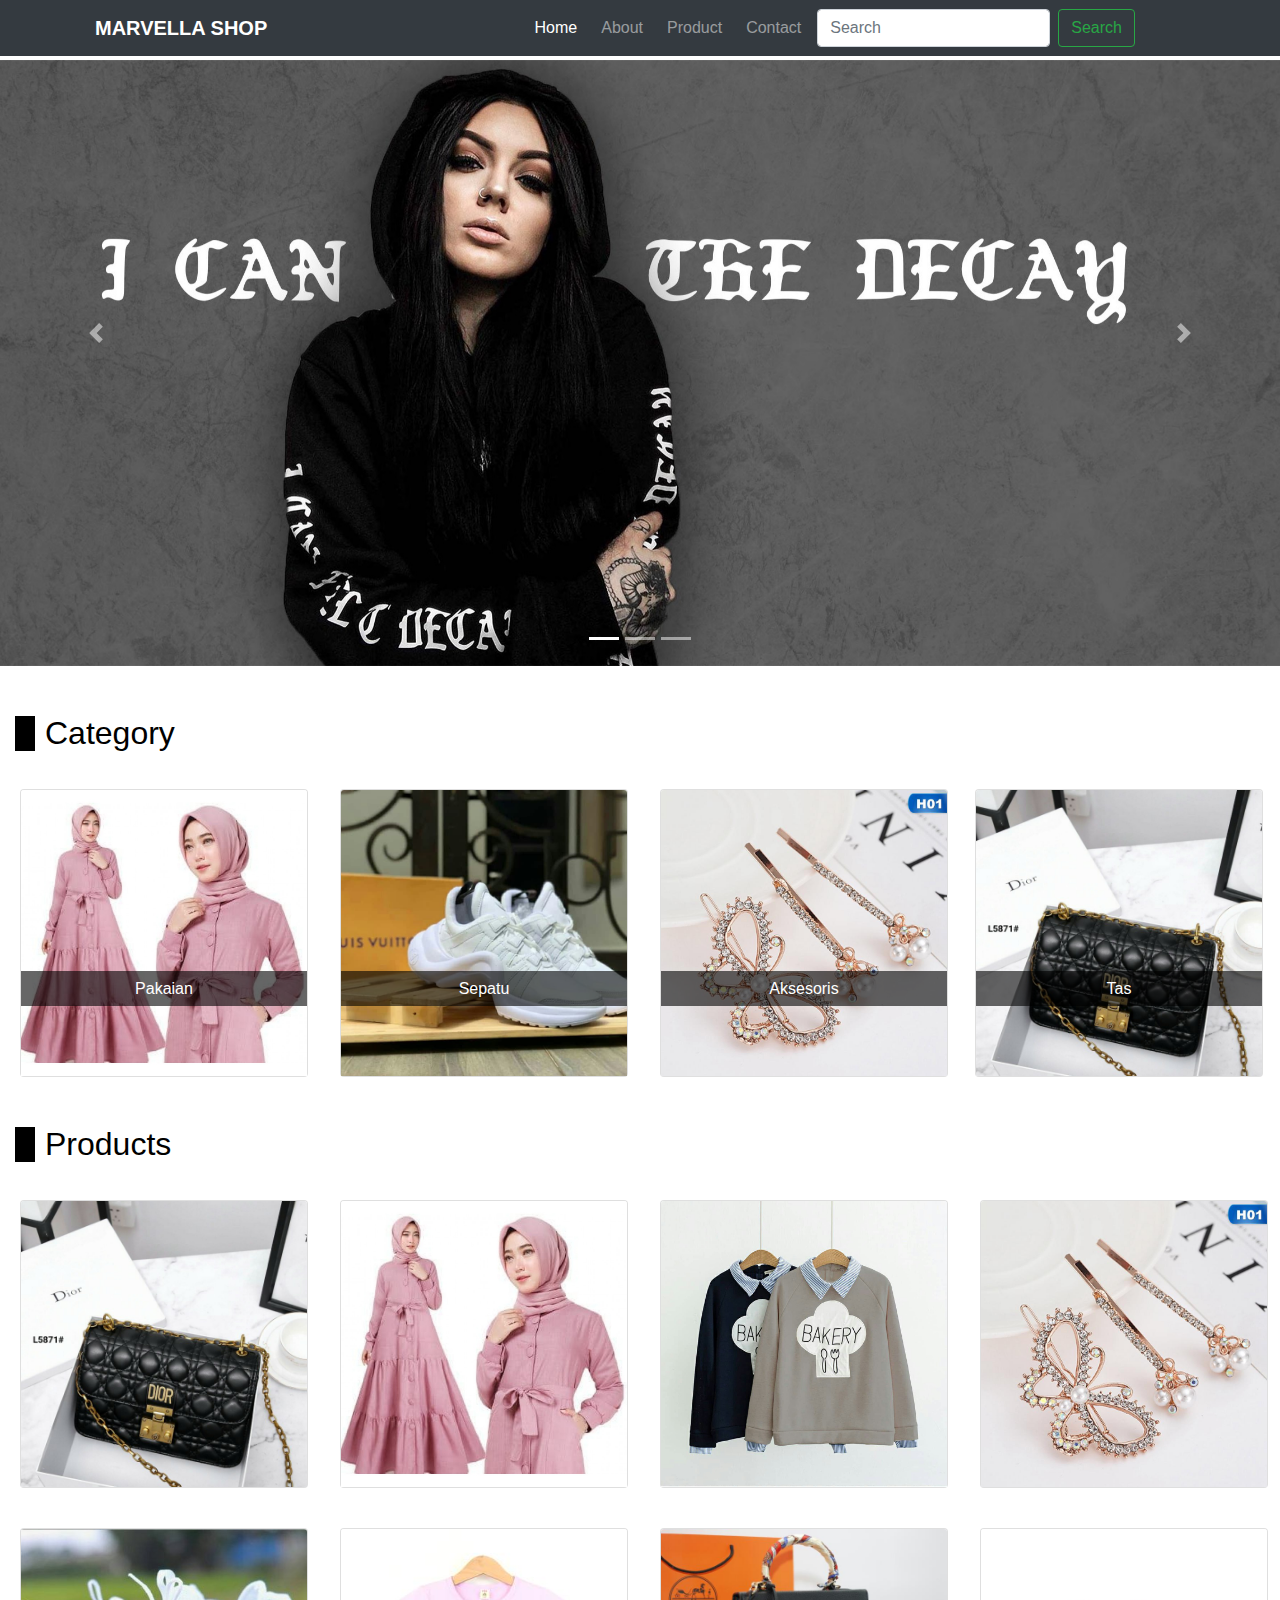
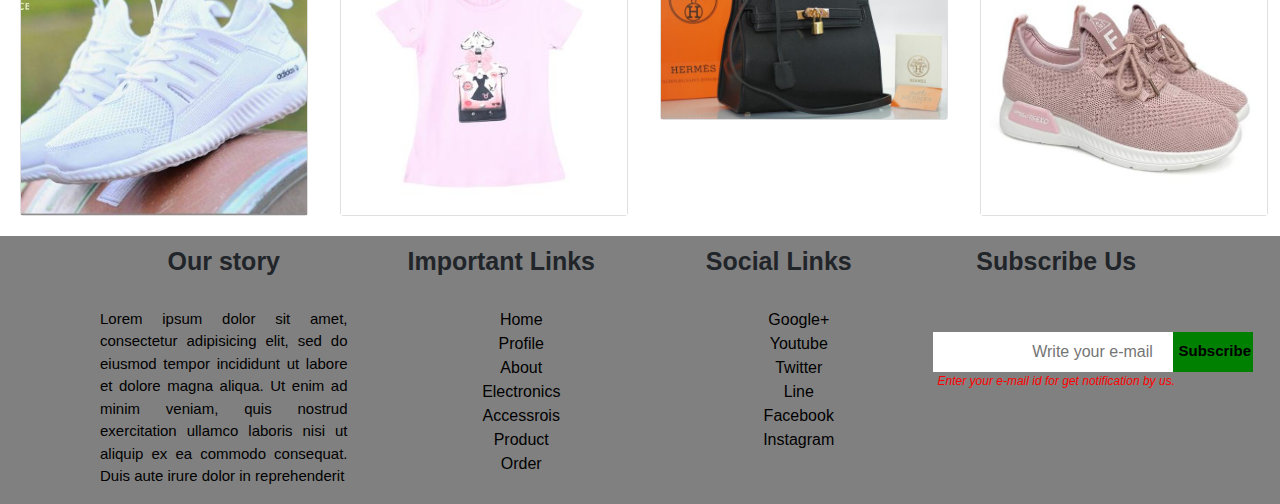
<file: index.html>
<!DOCTYPE html>
<html>
<head>
	<!-- Required meta tags -->
    <meta charset="utf-8">
    <meta name="viewport" content="width=device-width, initial-scale=1, shrink-to-fit=no">

    <!-- Bootstrap CSS -->
    <link rel="stylesheet" href="https://stackpath.bootstrapcdn.com/bootstrap/4.4.1/css/bootstrap.min.css" integrity="sha384-Vkoo8x4CGsO3+Hhxv8T/Q5PaXtkKtu6ug5TOeNV6gBiFeWPGFN9MuhOf23Q9Ifjh" crossorigin="anonymous">

    <link rel="stylesheet" type="text/css" href="https://use.fontawesome.com/releases/v5.6.3/css/all.css" integrity="sha384-UHRtZLI+pbxtHCWp1t77Bi1L4ZtiqrqD80Kn4Z8NTSRyMA2Fd33n5dQ8lWUE00s/" crossorigin="anonymous">

    <link rel="stylesheet" type="text/css" href="style.css">

    <title>E-commerce</title>


</head>
<body>

	<nav class="navbar navbar-expand-lg navbar-dark bg-dark fixed-top">
	<div class="container">
	<i class="fas fa-shopping-cart text-white" style="margin-right: 10px; font-size: 28px;"></i>
  <a class="navbar-brand font-weight-bold" href="#">MARVELLA SHOP</a>
  <button class="navbar-toggler" type="button" data-toggle="collapse" data-target="#navbarSupportedContent" aria-controls="navbarSupportedContent" aria-expanded="false" aria-label="Toggle navigation">
    <span class="navbar-toggler-icon"></span>
  </button>

  <div class="collapse navbar-collapse" id="navbarSupportedContent">
    <ul class="navbar-nav ml-auto">
      <li class="nav-item active">
        <a class="nav-link js-scroll-trigger pr-3" href="#">Home <span class="sr-only">(current)</span></a>
      </li>
      <li class="nav-item">
        <a class="nav-link js-scroll-trigger pr-3" href="#">About</a>
      </li>
       <li class="nav-item">
        <a class="nav-link js-scroll-trigger pr-3" href="#">Product</a>
      </li>
       <li class="nav-item">
        <a class="nav-link js-scroll-trigger pr-3" href="#">Contact</a>
      </li>
     
    </ul>
    <form class="form-inline my-2 my-lg-0">
      <input class="form-control mr-sm-2" type="search" placeholder="Search" aria-label="Search">
      <button class="btn btn-outline-success my-2 my-sm-0" type="submit">Search</button>
    </form>
    <i class="fas fa-shopping-cart text-white" style="margin-left: 20px; font-size: 20px;"></i>
    <a href="button user login.html" ><i class="fas fa-user text-white text-weight-bold" style="margin-left: 20px; font-size: 20px;"></i></a>
    <i class="far fa-bell text-white text-weight-bold" style="margin-left:  20px; font-size: 20px;"></i>
  </div>
  </div>
</nav>


<div id="carouselExampleIndicators" class="carousel slide" data-ride="carousel">
  <ol class="carousel-indicators">
    <li data-target="#carouselExampleIndicators" data-slide-to="0" class="active"></li>
    <li data-target="#carouselExampleIndicators" data-slide-to="1"></li>
    <li data-target="#carouselExampleIndicators" data-slide-to="2"></li>
  </ol>
  <div class="carousel-inner">
    <div class="carousel-item active">
      <img src="c.jpg" style="margin-top: 60px;" class="d-block w-100" alt="...">
    </div>
    <div class="carousel-item">
      <img src="b.jpg" style="margin-top: 60px;" class="d-block w-100" alt="...">
    </div>
    <div class="carousel-item">
      <img src="a.jpg" style="margin-top: 60px;" class="d-block w-100" alt="...">
    </div>
  </div>
  <a class="carousel-control-prev" href="#carouselExampleIndicators" role="button" data-slide="prev">
    <span class="carousel-control-prev-icon" aria-hidden="true"></span>
    <span class="sr-only">Previous</span>
  </a>
  <a class="carousel-control-next" href="#carouselExampleIndicators" role="button" data-slide="next">
    <span class="carousel-control-next-icon" aria-hidden="true"></span>
    <span class="sr-only">Next</span>
  </a>
</div>


<div id="judul">
		<h2>Category</h2>
</div>


<div class="col-md-3" style=" float: left;  padding-left: 20px; ">
<div class="card " style="width: 18rem; ">
  <img src="bajugamis4.jpg" class="card-img-top" alt="..." >
  <a href="pakaian.html"><span>Pakaian</span></a>
</div>
</div>
<div class="col-md-3" style="float: left;  padding-left: 20px;">
<div class="card " style="width: 18rem; ">
  <img src="sepatuLV.jpg"  class="card-img-top" alt="...">
  <a href="sepatu.html"><span>Sepatu</span></a>
</div>
</div>
<div class="col-md-3" style="float: left;  padding-left: 20px;">
<div class="card " style="width: 18rem; ">
  <img src="jepit.jpg"   class="card-img-top" alt="...">
  <a href="aksesoris.html"><span>Aksesoris</span></a>
</div>
</div>
<div class="col-md-3" style="float: left; padding-left:: 20px;">
<div class="card " style="width: 18rem;  ">
  <img src="dior1.png"  class="card-img-top" alt="...">
 <span>Tas</span>
</div>
</div>


<div id="judul">
		<h2>Products</h2>
	</div>

	<div class="col-md-3" style="float: left; padding-left: 20px;">
	<div class="card" style="width: 18rem;">
 <img src="dior1.png" class="card-img-top" alt="...">
  <div class="card-body">
  	<div class="tulisan" style="margin-top: 40px; color: white; text-align: center; font-style: verdana;">
    <h5 class="card-title" >Tas</h5>
    <p class="card-text" style=" font-weight: bold; font-size: 20px;">Price : $950</p>
    <a href="#" class="btn btn-success">Add to card</a>
</div>
  </div>
</div>
</div>

<div class="col-md-3" style="float: left; padding-left: 20px;">
	<div class="card" style="width: 18rem;">
  <img src="bajugamis4.jpg" class="card-img-top" alt="...">
  <div class="card-body">
  	<div class="tulisan" style="margin-top: 40px; color: white; text-align: center; font-style: verdana;">
    <h5 class="card-title" >Baju gamis</h5>
    <p class="card-text" style=" font-weight: bold; font-size: 20px;">Price : $90</p>
    <a href="#" class="btn btn-success">Add to card</a>
</div>
  </div>
</div>
</div>

<div class="col-md-3" style="float: left; padding-left: 20px;">
	<div class="card" style="width: 18rem;">
  <img src="baju1.jpg" class="card-img-top" alt="...">
  <div class="card-body">
  	<div class="tulisan" style="margin-top: 40px; color: white; text-align: center; font-style: verdana;">
    <h5 class="card-title" >Baju modern</h5>
    <p class="card-text" style=" font-weight: bold; font-size: 20px;">Price : $100</p>
    <a href="#" class="btn btn-success">Add to card</a>
</div>
  </div>
</div>
</div>

<div class="col-md-3" style="float: left; padding-left: 20px;">
	<div class="card" style="width: 18rem;">
  <img src="jepit.jpg" class="card-img-top" alt="...">
  <div class="card-body">
  	<div class="tulisan" style="margin-top: 40px; color: white; text-align: center; font-style: verdana;">
    <h5 class="card-title" >jepit modern </h5>
    <p class="card-text" style=" font-weight: bold; font-size: 20px;">Price : $70</p>
    <a href="#" class="btn btn-success">Add to card</a>
</div>
  </div>
</div>
</div>

<div class="col-md-3" style="float: left; padding-left: 20px; padding-top: 40px; padding-bottom: 20px;">
	<div class="card" style="width: 18rem;">
  <img src="adidas.jpg" class="card-img-top" alt="...">
  <div class="card-body">
  	<div class="tulisan" style="margin-top: 40px; color: white; text-align: center; font-style: verdana;">
    <h5 class="card-title" >Sepatu adidas</h5>
    <p class="card-text" style=" font-weight: bold; font-size: 20px;">Price : $200</p>
    <a href="#" class="btn btn-success">Add to card</a>
</div>
  </div>
</div>
</div>

<div class="col-md-3" style="float: left; padding-left: 20px; padding-top: 40px; padding-bottom: 20px;">
	<div class="card" style="width: 18rem;">
  <img src="bajukaos3.jpg" class="card-img-top" alt="...">
  <div class="card-body">
  	<div class="tulisan" style="margin-top: 40px; color: white; text-align: center; font-style: verdana;">
    <h5 class="card-title" >Baju kaos</h5>
    <p class="card-text" style=" font-weight: bold; font-size: 20px;">Price : $70</p>
    <a href="#" class="btn btn-success">Add to card</a>
</div>
  </div>
</div>
</div>

<div class="col-md-3" style="float: left; padding-left: 20px; padding-top: 40px;padding-bottom: 20px;">
	<div class="card" style="width: 18rem;">
  <img src="hermes1.jpg" class="card-img-top" alt="...">
  <div class="card-body">
  	<div class="tulisan" style="margin-top: 40px; color: white; text-align: center; font-style: verdana;">
    <h5 class="card-title" >Tas</h5>
    <p class="card-text" style=" font-weight: bold; font-size: 20px;">Price : $10.000</p>
    <a href="#" class="btn btn-success">Add to card</a>
</div>
  </div>
</div>
</div>

<div class="col-md-3" style="float: left; padding-left: 20px; padding-top: 40px; padding-bottom: 20px;">
	<div class="card" style="width: 18rem;">
  <img src="snikers.jpg" class="card-img-top" alt="...">
  <div class="card-body">
  	<div class="tulisan" style="margin-top: 40px; color: white; text-align: center; font-style: verdana;">
    <h5 class="card-title" >sepatu</h5>
    <p class="card-text" style=" font-weight: bold; font-size: 20px;">Price : $300</p>
    <a href="#" class="btn btn-success">Add to card</a>
</div>
  </div>
</div>
</div>


<div id="footer">
  <div class="container">
		<div class="col-md-3" style="float: left; ">
            <h2 style="font-weight: bold; text-align: center; margin-top: 10px; font-size: 25px;"> Our story</h2>
          </br>
            <p style="text-align: justify; color: black; font-size: 15px;">Lorem ipsum dolor sit amet, consectetur adipisicing elit, sed do eiusmod
            tempor incididunt ut labore et dolore magna aliqua. Ut enim ad minim veniam,
            quis nostrud exercitation ullamco laboris nisi ut aliquip ex ea commodo
            consequat. Duis aute irure dolor in reprehenderit  </p>
    </div>

    <div class="col-md-3 " style="float: left;">
      <center>
        <h2 style="font-weight: bold; text-align: center; margin-top: 10px; font-size: 25px;">Important Links</h2>
      </br>
     <div class="sub_footer_2" >
        <ul>
          <li ><a href="=">Home</a></li>
          <li><a href="=">Profile</a></li>
          <li><a href="=">About</a></li>
          <li><a href="=">Electronics</a></li>
          <li><a href="=">Accessrois</a></li>
          <li><a href="=">Product</a></li>
          <li><a href="=">Order</a></li>
        </ul>
      </div>
      </center>
    </div>


    <div class="col-md-3" style="float: left;">
      <center>
        <h2 style="font-weight: bold; text-align: center; margin-top: 10px; font-size: 25px;">Social Links</h2>
      </br>
        <div class="sub_footer_2" >
        <ul>
          <li><a href="">Google+</a></li>
          <li><a href="">Youtube</a></li>
          <li><a href="">Twitter</a></li>
          <li><a href="">Line</a></li>
          <li><a href="">Facebook</a></li>
          <li><a href="">Instagram</a></li>
        </ul>
      </div>
      </center>
    </div>

     <div class="col-md-3" style="float: left;">
      <center>
        <h2 style="font-weight: bold; text-align: center; margin-top: 10px; font-size: 25px;">Subscribe Us</h2><br><br>
        <input type="text" placeholder="Write your e-mail" class="sub">
        <button class="btn_sub">Subscribe</button>
        <p class="sub_p">Enter your e-mail id for get notification by us.</p>
      </center>
     </div>
   </div>
	</div>


	<script src="https://code.jquery.com/jquery-3.4.1.slim.min.js" integrity="sha384-J6qa4849blE2+poT4WnyKhv5vZF5SrPo0iEjwBvKU7imGFAV0wwj1yYfoRSJoZ+n" crossorigin="anonymous"></script>

    <script src="https://cdn.jsdelivr.net/npm/popper.js@1.16.0/dist/umd/popper.min.js" integrity="sha384-Q6E9RHvbIyZFJoft+2mJbHaEWldlvI9IOYy5n3zV9zzTtmI3UksdQRVvoxMfooAo" crossorigin="anonymous"></script>

    <script src="https://stackpath.bootstrapcdn.com/bootstrap/4.4.1/js/bootstrap.min.js" integrity="sha384-wfSDF2E50Y2D1uUdj0O3uMBJnjuUD4Ih7YwaYd1iqfktj0Uod8GCExl3Og8ifwB6" crossorigin="anonymous"></script>

</body>
</html>
</file>
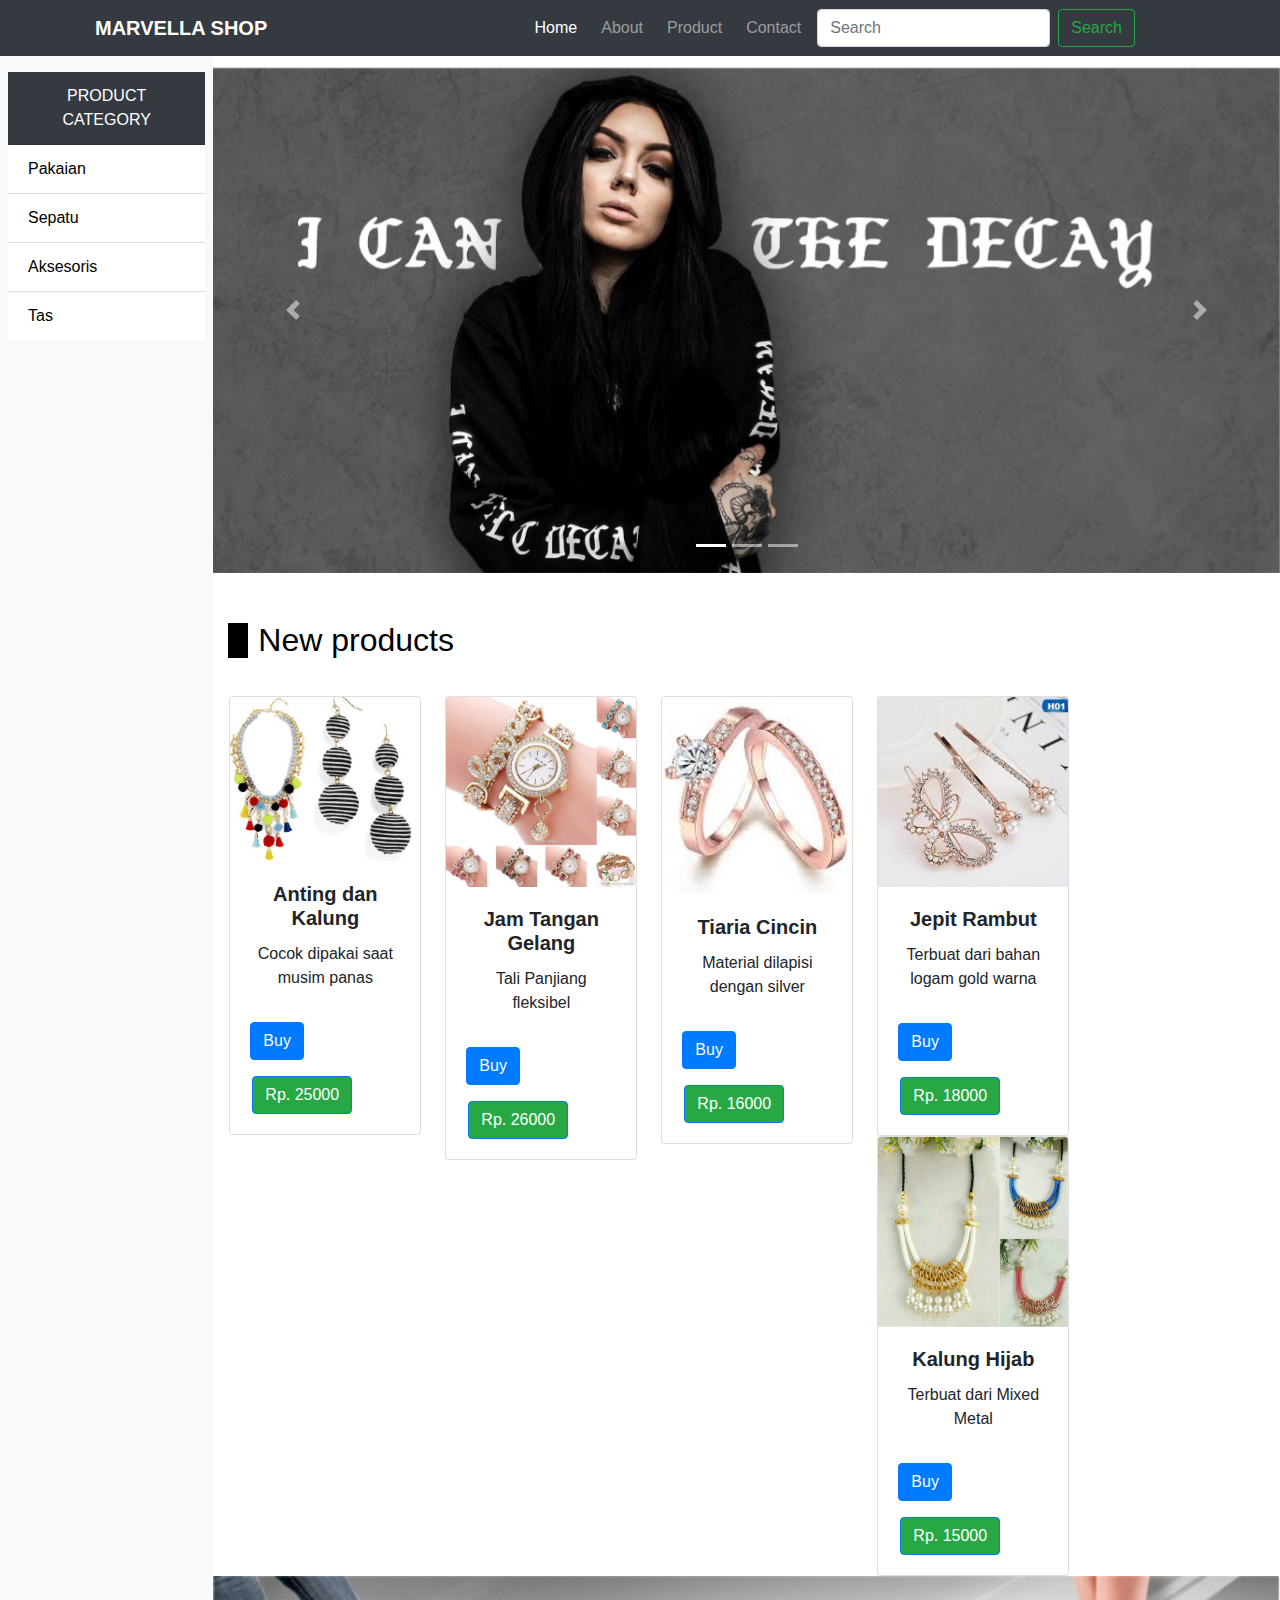
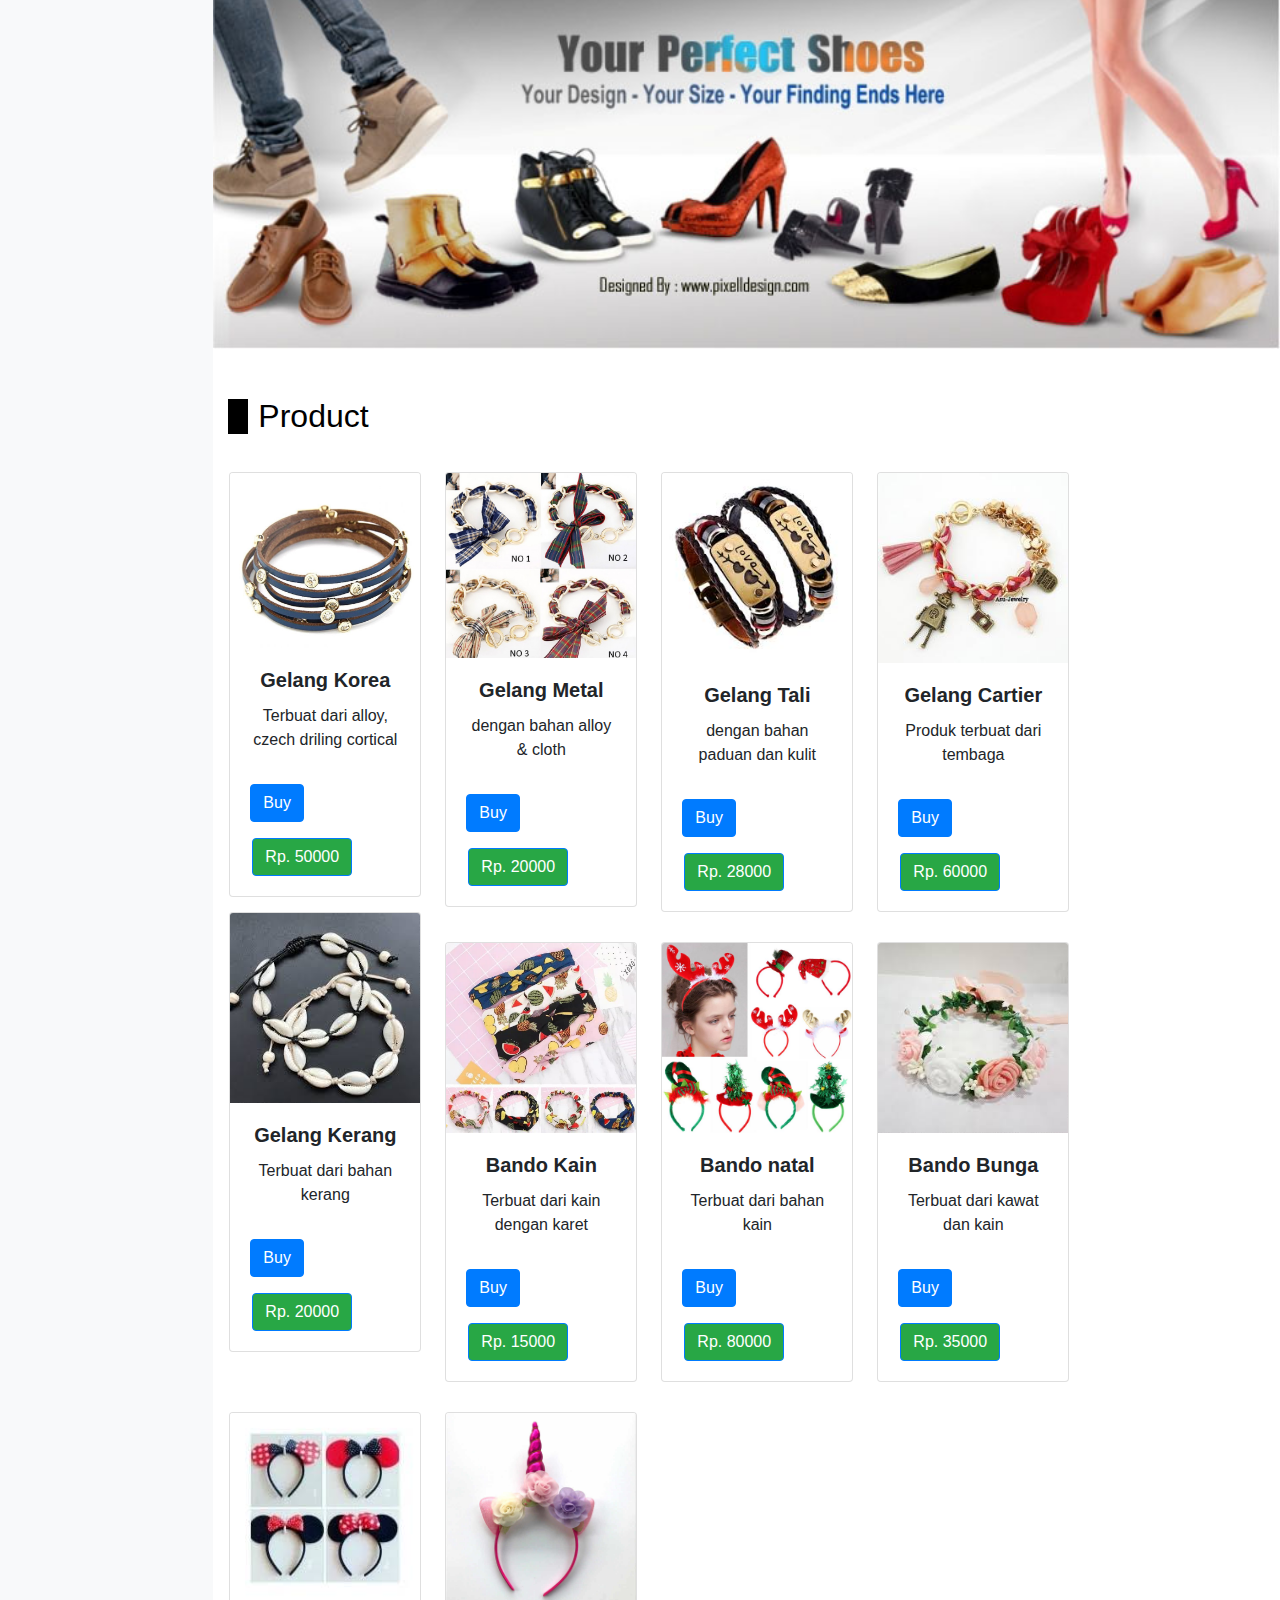
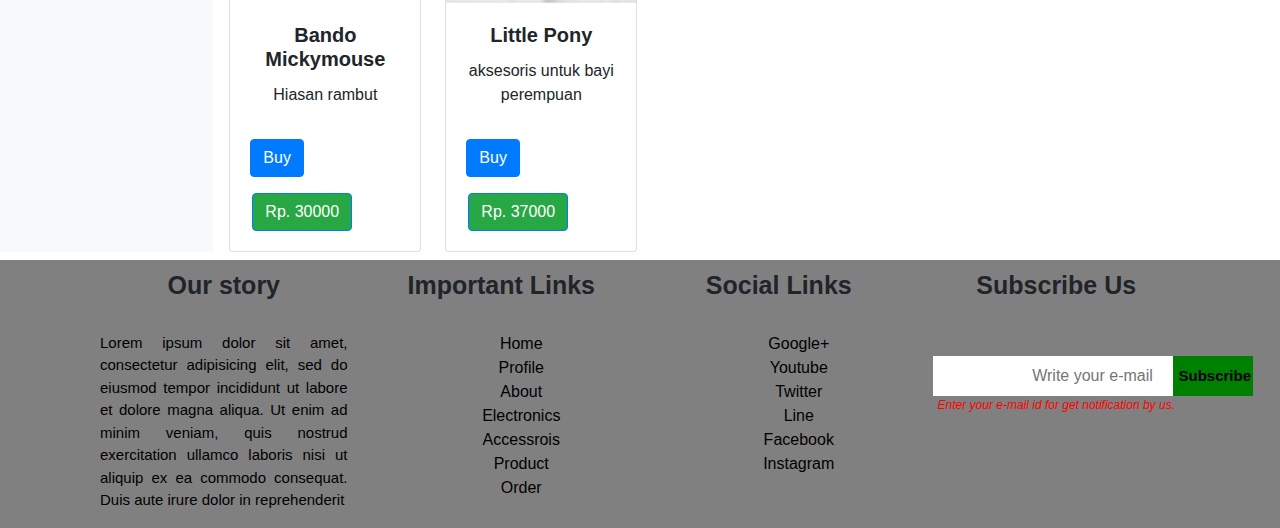
<file: aksesoris.html>
<!doctype html>
<html lang="en">
  <head>
    <!-- Required meta tags -->
    <meta charset="utf-8">
    <meta name="viewport" content="width=device-width, initial-scale=1, shrink-to-fit=no">

    <!-- Bootstrap CSS -->
    <link rel="stylesheet" href="https://stackpath.bootstrapcdn.com/bootstrap/4.4.1/css/bootstrap.min.css" integrity="sha384-Vkoo8x4CGsO3+Hhxv8T/Q5PaXtkKtu6ug5TOeNV6gBiFeWPGFN9MuhOf23Q9Ifjh" crossorigin="anonymous">

    <link rel="stylesheet" type="text/css" href="https://use.fontawesome.com/releases/v5.6.3/css/all.css" integrity="sha384-UHRtZLI+pbxtHCWp1t77Bi1L4ZtiqrqD80Kn4Z8NTSRyMA2Fd33n5dQ8lWUE00s/" crossorigin="anonymous">

    <link rel="stylesheet" type="text/css" href="pakaian.css">

    <title>aksesoris</title>
  </head>
  <body>
   <nav class="navbar navbar-expand-lg navbar-dark bg-dark fixed-top">
  <div class="container">
  <i class="fas fa-shopping-cart text-white" style="margin-right: 10px; font-size: 28px;"></i>
  <a class="navbar-brand font-weight-bold" href="#">MARVELLA SHOP</a>
  <button class="navbar-toggler" type="button" data-toggle="collapse" data-target="#navbarSupportedContent" aria-controls="navbarSupportedContent" aria-expanded="false" aria-label="Toggle navigation">
    <span class="navbar-toggler-icon"></span>
  </button>

  <div class="collapse navbar-collapse" id="navbarSupportedContent">
    <ul class="navbar-nav ml-auto">
      <li class="nav-item active">
        <a class="nav-link js-scroll-trigger pr-3" href="#">Home <span class="sr-only">(current)</span></a>
      </li>
      <li class="nav-item">
        <a class="nav-link js-scroll-trigger pr-3" href="#">About</a>
      </li>
       <li class="nav-item">
        <a class="nav-link js-scroll-trigger pr-3" href="#">Product</a>
      </li>
       <li class="nav-item">
        <a class="nav-link js-scroll-trigger pr-3" href="#">Contact</a>
      </li>
     
    </ul>
    <form class="form-inline my-2 my-lg-0">
      <input class="form-control mr-sm-2" type="search" placeholder="Search" aria-label="Search">
      <button class="btn btn-outline-success my-2 my-sm-0" type="submit">Search</button>
    </form>
    <i class="fas fa-shopping-cart text-white" style="margin-left: 20px; font-size: 20px;"></i>
   <a href="button user login.html" > <i class="fas fa-user text-white text-weight-bold" style="margin-left: 20px; font-size: 20px;"></i></a>
    <i class="far fa-bell text-white text-weight-bold" style="margin-left:  20px; font-size: 20px;"></i>
  </div>
  </div>
</nav>

<div class="row mt-5 no-gutters">
        <div class="col-md-2 bg-light">
          <ul class="list-group list-group-flush p-2 pt-4">
            <li class="list-group-item bg-dark" style="color: white; text-align: center;">PRODUCT CATEGORY</li>
            <li class="list-group-item"  ><a href="pakaian.html" style=" color: black;">Pakaian</a></li>
            <li class="list-group-item" ><a href="sepatu.html" style=" color: black;">Sepatu</a></li>
            <li class="list-group-item" ><a href="aksesoris.html" style=" color: black;">Aksesoris</a></li>
            <li class="list-group-item" ><a href="#" style=" color: black;">Tas</a></li>
          </ul>
        </div>


 <div class="col-md-10">
<div id="carouselExampleIndicators" class="carousel slide" data-ride="carousel">
  <ol class="carousel-indicators">
    <li data-target="#carouselExampleIndicators" data-slide-to="0" class="active"></li>
    <li data-target="#carouselExampleIndicators" data-slide-to="1"></li>
    <li data-target="#carouselExampleIndicators" data-slide-to="2"></li>
  </ol>
  <div class="carousel-inner">
    <div class="carousel-item active">
      <img src="c.jpg" style="margin-top: 20px;" class="d-block w-100" alt="...">
    </div>
    <div class="carousel-item">
      <img src="b.jpg" style="margin-top: 20px;" class="d-block w-100" alt="...">
    </div>
    <div class="carousel-item">
      <img src="a.jpg" style="margin-top: 20px;" class="d-block w-100" alt="...">
    </div>
  </div>
  <a class="carousel-control-prev" href="#carouselExampleIndicators" role="button" data-slide="prev">
    <span class="carousel-control-prev-icon" aria-hidden="true"></span>
    <span class="sr-only">Previous</span>
  </a>
  <a class="carousel-control-next" href="#carouselExampleIndicators" role="button" data-slide="next">
    <span class="carousel-control-next-icon" aria-hidden="true"></span>
    <span class="sr-only">Next</span>
  </a>
</div>


<div id="judul">
    <h2>New products</h2>
</div>

              
                <div class="col-ms-2" style="float: left; margin-bottom: 15px;">
                <div class="card mr-2 ml-3" style="width: 12rem;">
                  <img src="aksesoris 1.jpg" class="card-img-top" alt="...">
                  <div class="card-body">
                    <h5 class="card-title text-weight-bold text-center" style="font-weight: bold;">Anting dan Kalung</h5>
                    <p class="card-text text-center ">Cocok dipakai saat musim panas</p>
                    <center>
                    <i class="fas fa-star"></i>
                    <i class="fas fa-star"></i>
                    <i class="fas fa-star"></i>
                    <i class="fas fa-star-half-alt"></i>
                    <i class="far fa-star"></i>
                    </center>
                   <p > <a href="#" class="btn btn-primary mt-3 " style="float: left;" >Buy</a>
                    <a href="#" class="btn btn-primary mt-3 bg-success " style="float: left; margin-left: 2px;">Rp. 25000</a></p>
                  </div>
                </div>
              </div>
             

              <div class="col-ms-2" style="float: left; ">
                <div class="card mr-2 ml-3" style="width: 12rem;">
                  <img src="aksesoris 2.jpg" class="card-img-top" alt="...">
                  <div class="card-body">
                    <h5 class="card-title text-weight-bold text-center" style="font-weight: bold;">Jam Tangan Gelang</h5>
                    <p class="card-text text-center ">Tali Panjiang fleksibel</p>
                    <center>
                    <i class="fas fa-star"></i>
                    <i class="fas fa-star"></i>
                    <i class="fas fa-star"></i>
                    <i class="fas fa-star-half-alt"></i>
                    <i class="far fa-star"></i>
                    </center>
                   <p > <a href="#" class="btn btn-primary mt-3 " style="float: left;" >Buy</a>
                    <a href="#" class="btn btn-primary mt-3 bg-success " style="float: left; margin-left: 2px;">Rp. 26000</a></p>
                  </div>
                </div>
              </div>

               <div class="col-ms-2" style="float: left; ">
                <div class="card mr-2 ml-3" style="width: 12rem;">
                  <img src="aksesoris 3.jpg" class="card-img-top" alt="...">
                  <div class="card-body">
                    <h5 class="card-title text-weight-bold text-center" style="font-weight: bold;">Tiaria Cincin</h5>
                    <p class="card-text text-center ">Material dilapisi dengan silver</p>
                    <center>
                    <i class="fas fa-star"></i>
                    <i class="fas fa-star"></i>
                    <i class="fas fa-star"></i>
                    <i class="fas fa-star-half-alt"></i>
                    <i class="far fa-star"></i>
                    </center>
                   <p > <a href="#" class="btn btn-primary mt-3 " style="float: left;" >Buy</a>
                    <a href="#" class="btn btn-primary mt-3 bg-success " style="float: left; margin-left: 2px;">Rp. 16000</a></p>
                  </div>
                </div>
              </div>


               <div class="col-ms-2" style="float: left; ">
                <div class="card mr-2 ml-3" style="width: 12rem;">
                  <img src="aksesoris 12.jpg" class="card-img-top" alt="...">
                  <div class="card-body">
                    <h5 class="card-title text-weight-bold text-center" style="font-weight: bold;">Jepit Rambut</h5>
                    <p class="card-text text-center ">Terbuat dari bahan logam gold warna</p>
                    <center>
                    <i class="fas fa-star"></i>
                    <i class="fas fa-star"></i>
                    <i class="fas fa-star"></i>
                    <i class="fas fa-star-half-alt"></i>
                    <i class="far fa-star"></i>
                    </center>
                   <p > <a href="#" class="btn btn-primary mt-3 " style="float: left;" >Buy</a>
                    <a href="#" class="btn btn-primary mt-3 bg-success " style="float: left; margin-left: 2px;">Rp. 18000</a></p>
                  </div>
                </div>
              </div>

               <div class="col-ms-2" style="float: left;">
                <div class="card mr-2 ml-3" style="width: 12rem;">
                  <img src="aksesoris 13.jpg" class="card-img-top" alt="...">
                  <div class="card-body">
                    <h5 class="card-title text-weight-bold text-center" style="font-weight: bold;">Kalung Hijab</h5>
                    <p class="card-text text-center ">Terbuat dari Mixed Metal</p>
                    <center>
                    <i class="fas fa-star"></i>
                    <i class="fas fa-star"></i>
                    <i class="fas fa-star"></i>
                    <i class="fas fa-star-half-alt"></i>
                    <i class="far fa-star"></i>
                    </center>
                   <p > <a href="#" class="btn btn-primary mt-3 " style="float: left;" >Buy</a>
                    <a href="#" class="btn btn-primary mt-3 bg-success " style="float: left; margin-left: 2px;">Rp. 15000</a></p>
                  </div>
                </div>
              </div>

              
               <img src="iklan1.jpg" style="margin-top: 20px;" class="d-block w-100" alt="...">
          

<div id="judul">
    <h2>Product</h2>
</div>

     <div class="col-ms-2" style="float: left;">
                <div class="card mr-2 ml-3" style="width: 12rem;">
                  <img src="aksesoris 16.jpg" class="card-img-top" alt="...">
                  <div class="card-body">
                    <h5 class="card-title text-weight-bold text-center" style="font-weight: bold;">Gelang Korea</h5>
                    <p class="card-text text-center ">Terbuat dari alloy, czech driling cortical <br></p>
                    <center>
                    <i class="fas fa-star"></i>
                    <i class="fas fa-star"></i>
                    <i class="fas fa-star"></i>
                    <i class="fas fa-star-half-alt"></i>
                    <i class="far fa-star"></i>
                    </center>
                   <p > <a href="#" class="btn btn-primary mt-3 " style="float: left;" >Buy</a>
                    <a href="#" class="btn btn-primary mt-3 bg-success " style="float: left; margin-left: 2px;">Rp. 50000</a></p>
                  </div>
                </div>
              </div>


              <div class="col-ms-2" style="float: left;">
                <div class="card mr-2 ml-3" style="width: 12rem;">
                  <img src="aksesoris 17.jpg" class="card-img-top" alt="...">
                  <div class="card-body">
                    <h5 class="card-title text-weight-bold text-center" style="font-weight: bold;">Gelang Metal</h5>
                    <p class="card-text text-center ">dengan bahan alloy & cloth</p>
                    <center>
                    <i class="fas fa-star"></i>
                    <i class="fas fa-star"></i>
                    <i class="fas fa-star"></i>
                    <i class="fas fa-star-half-alt"></i>
                    <i class="far fa-star"></i>
                    </center>
                   <p > <a href="#" class="btn btn-primary mt-3 " style="float: left;" >Buy</a>
                    <a href="#" class="btn btn-primary mt-3 bg-success " style="float: left; margin-left: 2px;">Rp. 20000</a></p>
                  </div>
                </div>
              </div>

              <div class="col-ms-2" style="float: left;">
                <div class="card mr-2 ml-3" style="width: 12rem;">
                  <img src="aksesoris 10.jpg" class="card-img-top" alt="...">
                  <div class="card-body">
                    <h5 class="card-title text-weight-bold text-center" style="font-weight: bold;">Gelang Tali</h5>
                    <p class="card-text text-center ">dengan bahan paduan dan kulit</p>
                    <center>
                    <i class="fas fa-star"></i>
                    <i class="fas fa-star"></i>
                    <i class="fas fa-star"></i>
                    <i class="fas fa-star-half-alt"></i>
                    <i class="far fa-star"></i>
                    </center>
                   <p > <a href="#" class="btn btn-primary mt-3 " style="float: left;" >Buy</a>
                    <a href="#" class="btn btn-primary mt-3 bg-success " style="float: left; margin-left: 2px;">Rp. 28000</a></p>
                  </div>
                </div>
              </div>

              <div class="col-ms-2" style="float: left;">
                <div class="card mr-2 ml-3" style="width: 12rem;">
                  <img src="aksesoris 20.jpg" class="card-img-top" alt="...">
                  <div class="card-body">
                    <h5 class="card-title text-weight-bold text-center" style="font-weight: bold;">Gelang Cartier</h5>
                    <p class="card-text text-center ">Produk terbuat dari tembaga</p>
                    <center>
                    <i class="fas fa-star"></i>
                    <i class="fas fa-star"></i>
                    <i class="fas fa-star"></i>
                    <i class="fas fa-star-half-alt"></i>
                    <i class="far fa-star"></i>
                    </center>
                   <p > <a href="#" class="btn btn-primary mt-3 " style="float: left;" >Buy</a>
                    <a href="#" class="btn btn-primary mt-3 bg-success " style="float: left; margin-left: 2px;">Rp. 60000</a></p>
                  </div>
                </div>
              </div>

              <div class="col-ms-2" style="float: left;">
                <div class="card mr-2 ml-3" style="width: 12rem;">
                  <img src="aksesoris 21.jpg" class="card-img-top" alt="...">
                  <div class="card-body">
                    <h5 class="card-title text-weight-bold text-center" style="font-weight: bold;">Gelang Kerang</h5>
                    <p class="card-text text-center ">Terbuat dari bahan kerang</p>
                    <center>
                    <i class="fas fa-star"></i>
                    <i class="fas fa-star"></i>
                    <i class="fas fa-star"></i>
                    <i class="fas fa-star-half-alt"></i>
                    <i class="far fa-star"></i>
                    </center>
                   <p > <a href="#" class="btn btn-primary mt-3 " style="float: left;" >Buy</a>
                    <a href="#" class="btn btn-primary mt-3 bg-success " style="float: left; margin-left: 2px;">Rp. 20000</a></p>
                  </div>
                </div>
              </div>

              <div class="col-ms-2" style="float: left; margin-top: 30px;">
                <div class="card mr-2 ml-3" style="width: 12rem;">
                  <img src="aksesoris 8.jpg" class="card-img-top" alt="...">
                  <div class="card-body">
                    <h5 class="card-title text-weight-bold text-center" style="font-weight: bold;">Bando Kain</h5>
                    <p class="card-text text-center ">Terbuat dari kain dengan karet</p>
                    <center>
                    <i class="fas fa-star"></i>
                    <i class="fas fa-star"></i>
                    <i class="fas fa-star"></i>
                    <i class="fas fa-star-half-alt"></i>
                    <i class="far fa-star"></i>
                    </center>
                   <p > <a href="#" class="btn btn-primary mt-3 " style="float: left;" >Buy</a>
                    <a href="#" class="btn btn-primary mt-3 bg-success " style="float: left; margin-left: 2px;">Rp. 15000</a></p>
                  </div>
                </div>
              </div>
 
              <div class="col-ms-2" style="float: left; margin-top: 30px;">
                <div class="card mr-2 ml-3" style="width: 12rem;">
                  <img src="aksesoris 7.jpg" class="card-img-top" alt="...">
                  <div class="card-body">
                    <h5 class="card-title text-weight-bold text-center" style="font-weight: bold;">Bando natal</h5>
                    <p class="card-text text-center ">Terbuat dari bahan kain</p>
                    <center>
                    <i class="fas fa-star"></i>
                    <i class="fas fa-star"></i>
                    <i class="fas fa-star"></i>
                    <i class="fas fa-star-half-alt"></i>
                    <i class="far fa-star"></i>
                    </center>
                   <p > <a href="#" class="btn btn-primary mt-3 " style="float: left;" >Buy</a>
                    <a href="#" class="btn btn-primary mt-3 bg-success " style="float: left; margin-left: 2px;">Rp. 80000</a></p>
                  </div>
                </div>
              </div>

              <div class="col-ms-2" style="float: left; margin-top: 30px;">
                <div class="card mr-2 ml-3" style="width: 12rem;">
                  <img src="aksesoris 22.jpg" class="card-img-top" alt="...">
                  <div class="card-body">
                    <h5 class="card-title text-weight-bold text-center" style="font-weight: bold;">Bando Bunga</h5>
                    <p class="card-text text-center ">Terbuat dari kawat dan kain</p>
                    <center>
                    <i class="fas fa-star"></i>
                    <i class="fas fa-star"></i>
                    <i class="fas fa-star"></i>
                    <i class="fas fa-star-half-alt"></i>
                    <i class="far fa-star"></i>
                    </center>
                   <p > <a href="#" class="btn btn-primary mt-3 " style="float: left;" >Buy</a>
                    <a href="#" class="btn btn-primary mt-3 bg-success " style="float: left; margin-left: 2px;">Rp. 35000</a></p>
                  </div>
                </div>
              </div>

              <div class="col-ms-2" style="float: left; margin-top: 30px;">
                <div class="card mr-2 ml-3" style="width: 12rem;">
                  <img src="aksesoris 23.jpg" class="card-img-top" alt="...">
                  <div class="card-body">
                    <h5 class="card-title text-weight-bold text-center" style="font-weight: bold;">Bando Mickymouse</h5>
                    <p class="card-text text-center ">Hiasan rambut</p>
                    <center>
                    <i class="fas fa-star"></i>
                    <i class="fas fa-star"></i>
                    <i class="fas fa-star"></i>
                    <i class="fas fa-star-half-alt"></i>
                    <i class="far fa-star"></i>
                    </center>
                   <p > <a href="#" class="btn btn-primary mt-3 " style="float: left;" >Buy</a>
                    <a href="#" class="btn btn-primary mt-3 bg-success " style="float: left; margin-left: 2px;">Rp. 30000</a></p>
                  </div>
                </div>
              </div>

              <div class="col-ms-2" style="float: left; margin-top: 30px;">
                <div class="card mr-2 ml-3" style="width: 12rem;">
                  <img src="aksesoris 24.jpg" class="card-img-top" alt="...">
                  <div class="card-body">
                    <h5 class="card-title text-weight-bold text-center" style="font-weight: bold;">Little Pony</h5>
                    <p class="card-text text-center ">aksesoris untuk bayi perempuan</p>
                    <center>
                    <i class="fas fa-star"></i>
                    <i class="fas fa-star"></i>
                    <i class="fas fa-star"></i>
                    <i class="fas fa-star-half-alt"></i>
                    <i class="far fa-star"></i>
                    </center>
                   <p > <a href="#" class="btn btn-primary mt-3 " style="float: left;" >Buy</a>
                    <a href="#" class="btn btn-primary mt-3 bg-success " style="float: left; margin-left: 2px;">Rp. 37000</a></p>
                  </div>
                </div>
              </div>
      </div>



<div id="footer" style="margin-top: 8px;">
  <div class="container">
    <div class="col-md-3" style="float: left; ">
            <h2 style="font-weight: bold; text-align: center; margin-top: 10px; font-size: 25px;"> Our story</h2>
          </br>
            <p style="text-align: justify; color: black; font-size: 15px;">Lorem ipsum dolor sit amet, consectetur adipisicing elit, sed do eiusmod
            tempor incididunt ut labore et dolore magna aliqua. Ut enim ad minim veniam,
            quis nostrud exercitation ullamco laboris nisi ut aliquip ex ea commodo
            consequat. Duis aute irure dolor in reprehenderit  </p>
    </div>

    <div class="col-md-3 " style="float: left;">
      <center>
        <h2 style="font-weight: bold; text-align: center; margin-top: 10px; font-size: 25px;">Important Links</h2>
      </br>
     <div class="sub_footer_2" >
        <ul>
          <li ><a href="=">Home</a></li>
          <li><a href="=">Profile</a></li>
          <li><a href="=">About</a></li>
          <li><a href="=">Electronics</a></li>
          <li><a href="=">Accessrois</a></li>
          <li><a href="=">Product</a></li>
          <li><a href="=">Order</a></li>
        </ul>
      </div>
      </center>
    </div>


    <div class="col-md-3" style="float: left;">
      <center>
        <h2 style="font-weight: bold; text-align: center; margin-top: 10px; font-size: 25px;">Social Links</h2>
      </br>
        <div class="sub_footer_2" >
        <ul>
          <li><a href="">Google+</a></li>
          <li><a href="">Youtube</a></li>
          <li><a href="">Twitter</a></li>
          <li><a href="">Line</a></li>
          <li><a href="">Facebook</a></li>
          <li><a href="">Instagram</a></li>
        </ul>
      </div>
      </center>
    </div>

     <div class="col-md-3" style="float: left;">
      <center>
        <h2 style="font-weight: bold; text-align: center; margin-top: 10px; font-size: 25px;">Subscribe Us</h2><br><br>
        <input type="text" placeholder="Write your e-mail" class="sub">
        <button class="btn_sub">Subscribe</button>
        <p class="sub_p">Enter your e-mail id for get notification by us.</p>
      </center>
     </div>
   </div>
  </div>




 

    <!-- Optional JavaScript -->
    <!-- jQuery first, then Popper.js, then Bootstrap JS -->
    <script src="https://code.jquery.com/jquery-3.4.1.slim.min.js" integrity="sha384-J6qa4849blE2+poT4WnyKhv5vZF5SrPo0iEjwBvKU7imGFAV0wwj1yYfoRSJoZ+n" crossorigin="anonymous"></script>
    <script src="https://cdn.jsdelivr.net/npm/popper.js@1.16.0/dist/umd/popper.min.js" integrity="sha384-Q6E9RHvbIyZFJoft+2mJbHaEWldlvI9IOYy5n3zV9zzTtmI3UksdQRVvoxMfooAo" crossorigin="anonymous"></script>
    <script src="https://stackpath.bootstrapcdn.com/bootstrap/4.4.1/js/bootstrap.min.js" integrity="sha384-wfSDF2E50Y2D1uUdj0O3uMBJnjuUD4Ih7YwaYd1iqfktj0Uod8GCExl3Og8ifwB6" crossorigin="anonymous"></script>
  </body>
</html>
</file>
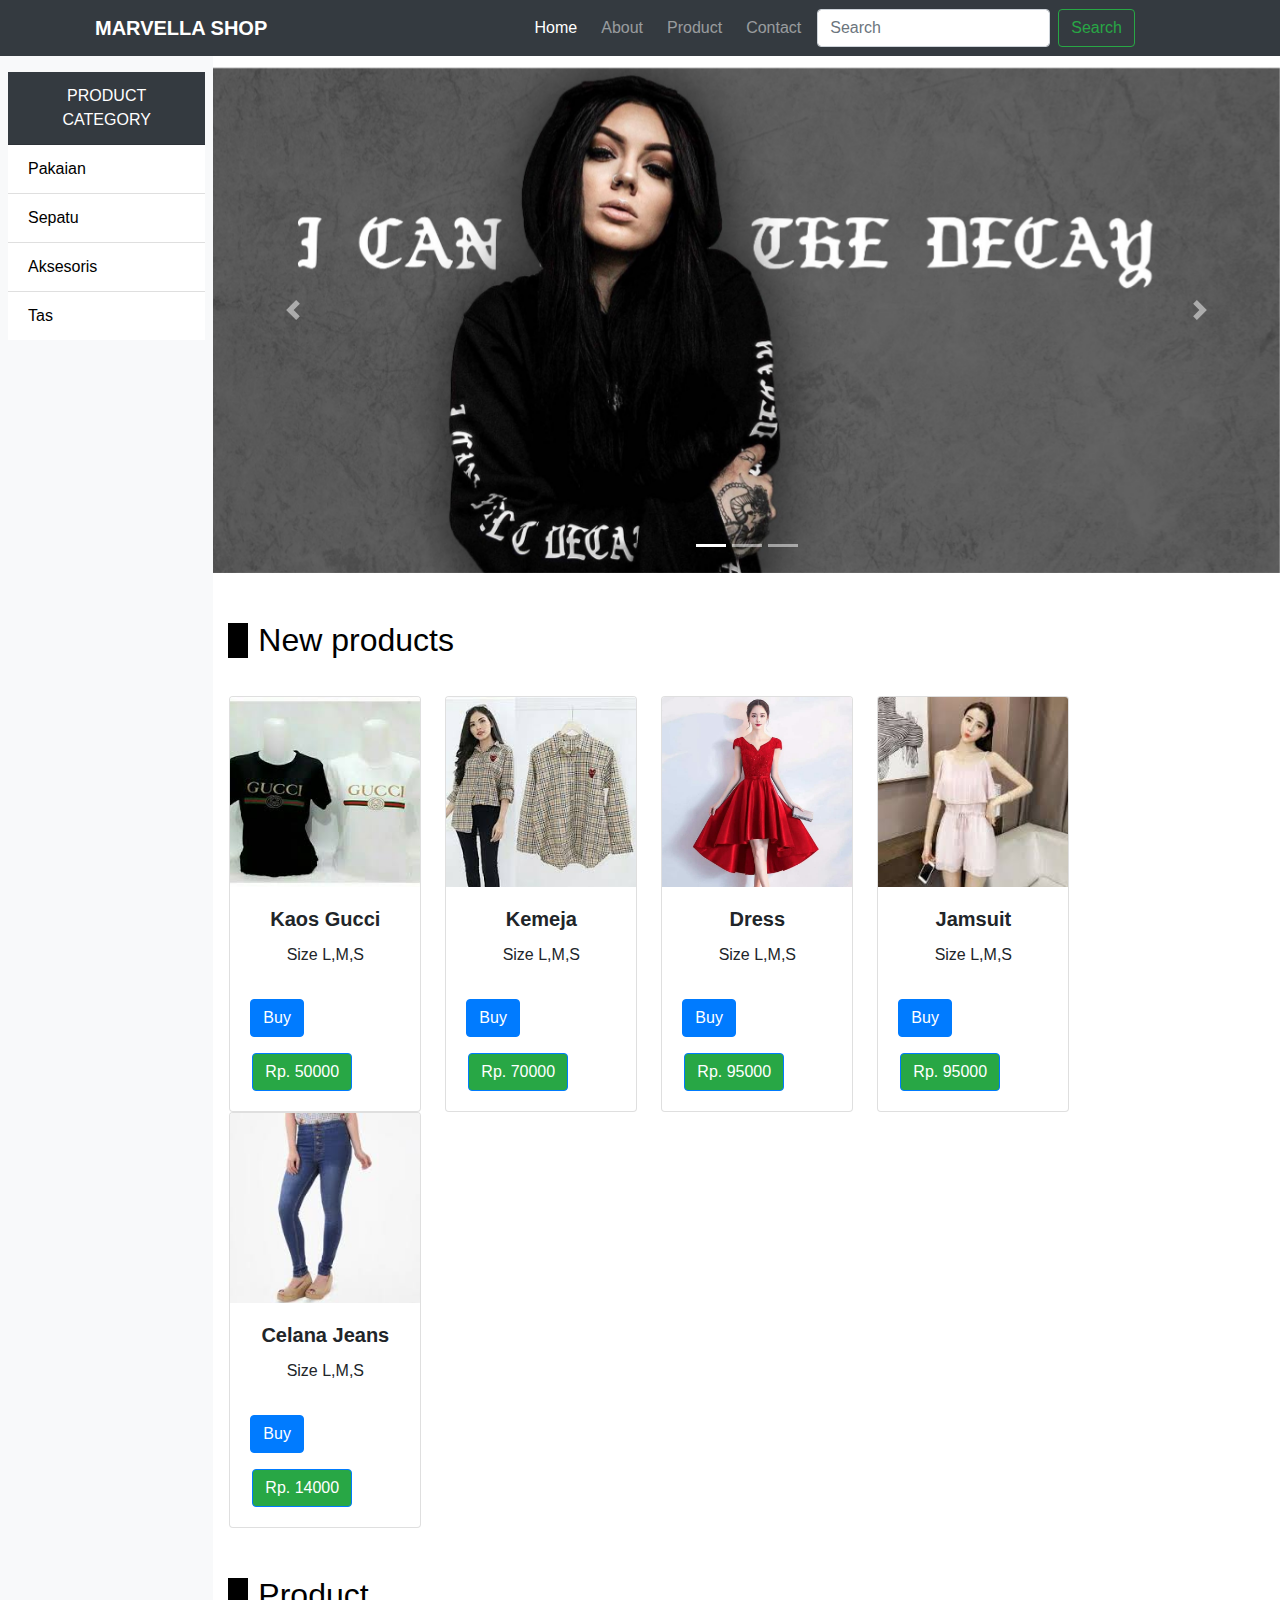
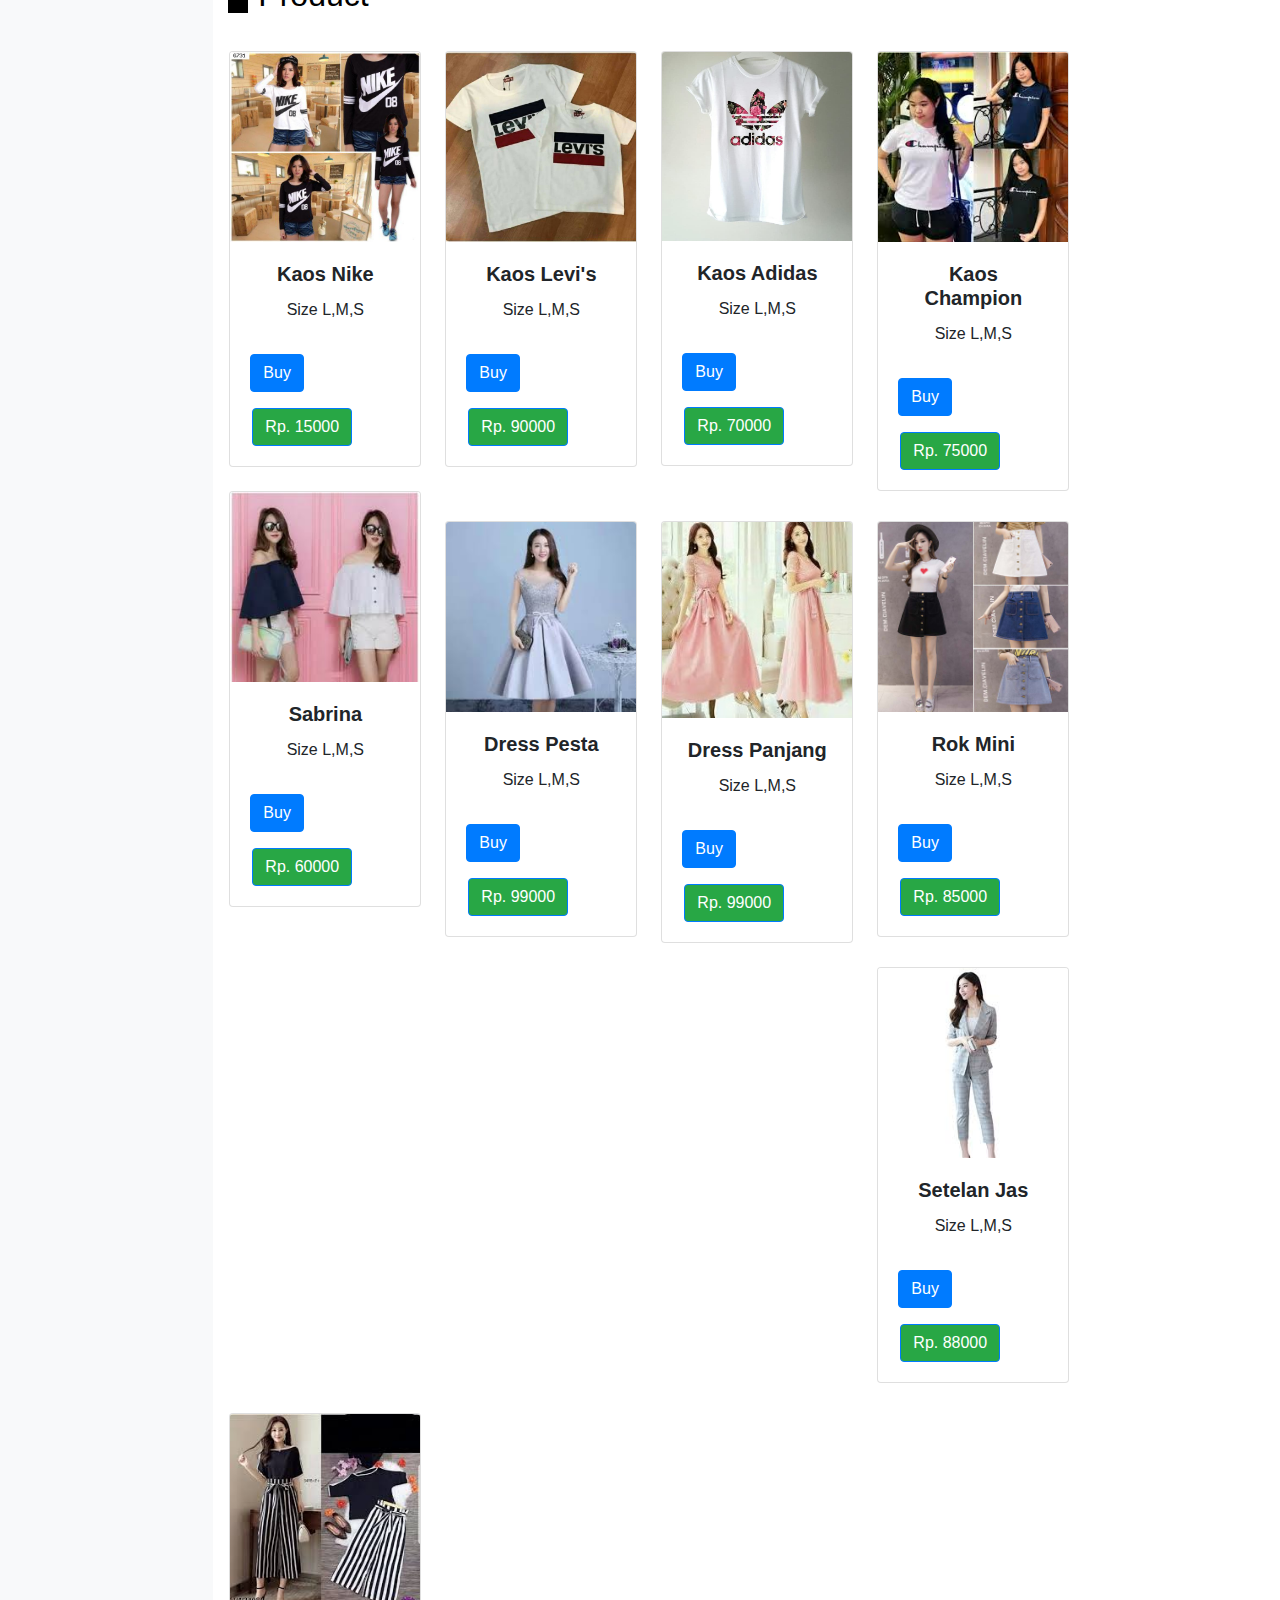
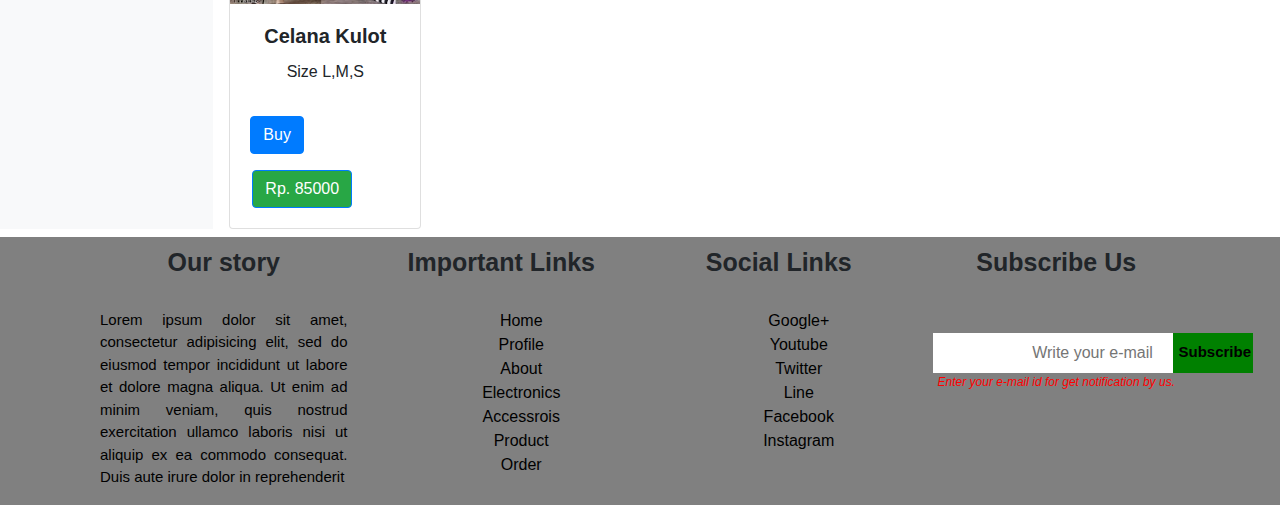
<file: pakaian.html>
<!doctype html>
<html lang="en">
  <head>
    <!-- Required meta tags -->
    <meta charset="utf-8">
    <meta name="viewport" content="width=device-width, initial-scale=1, shrink-to-fit=no">

    <!-- Bootstrap CSS -->
    <link rel="stylesheet" href="https://stackpath.bootstrapcdn.com/bootstrap/4.4.1/css/bootstrap.min.css" integrity="sha384-Vkoo8x4CGsO3+Hhxv8T/Q5PaXtkKtu6ug5TOeNV6gBiFeWPGFN9MuhOf23Q9Ifjh" crossorigin="anonymous">

    <link rel="stylesheet" type="text/css" href="https://use.fontawesome.com/releases/v5.6.3/css/all.css" integrity="sha384-UHRtZLI+pbxtHCWp1t77Bi1L4ZtiqrqD80Kn4Z8NTSRyMA2Fd33n5dQ8lWUE00s/" crossorigin="anonymous">

    <link rel="stylesheet" type="text/css" href="pakaian.css">

    <title>pakaian</title>
  </head>
  <body>
   <nav class="navbar navbar-expand-lg navbar-dark bg-dark fixed-top">
  <div class="container">
  <i class="fas fa-shopping-cart text-white" style="margin-right: 10px; font-size: 28px;"></i>
  <a class="navbar-brand font-weight-bold" href="#">MARVELLA SHOP</a>
  <button class="navbar-toggler" type="button" data-toggle="collapse" data-target="#navbarSupportedContent" aria-controls="navbarSupportedContent" aria-expanded="false" aria-label="Toggle navigation">
    <span class="navbar-toggler-icon"></span>
  </button>

  <div class="collapse navbar-collapse" id="navbarSupportedContent">
    <ul class="navbar-nav ml-auto">
      <li class="nav-item active">
        <a class="nav-link js-scroll-trigger pr-3" href="#">Home <span class="sr-only">(current)</span></a>
      </li>
      <li class="nav-item">
        <a class="nav-link js-scroll-trigger pr-3" href="#">About</a>
      </li>
       <li class="nav-item">
        <a class="nav-link js-scroll-trigger pr-3" href="#">Product</a>
      </li>
       <li class="nav-item">
        <a class="nav-link js-scroll-trigger pr-3" href="#">Contact</a>
      </li>
     
    </ul>
    <form class="form-inline my-2 my-lg-0">
      <input class="form-control mr-sm-2" type="search" placeholder="Search" aria-label="Search">
      <button class="btn btn-outline-success my-2 my-sm-0" type="submit">Search</button>
    </form>
    <i class="fas fa-shopping-cart text-white" style="margin-left: 20px; font-size: 20px;"></i>
    <a href="button user login.html" ><i class="fas fa-user text-white text-weight-bold" style="margin-left: 20px; font-size: 20px;"></i></a>
    <i class="far fa-bell text-white text-weight-bold" style="margin-left:  20px; font-size: 20px;"></i>
  </div>
  </div>
</nav>

<div class="row mt-5 no-gutters">
        <div class="col-md-2 bg-light">
          <ul class="list-group list-group-flush p-2 pt-4">
            <li class="list-group-item bg-dark" style="color: white; text-align: center;">PRODUCT CATEGORY</li>
            <li class="list-group-item"  ><a href="pakaian.html" style=" color: black;">Pakaian</a></li>
            <li class="list-group-item" ><a href="sepatu.html" style=" color: black;">Sepatu</a></li>
            <li class="list-group-item" ><a href="aksesoris.html" style=" color: black;">Aksesoris</a></li>
            <li class="list-group-item" ><a href="#" style=" color: black;">Tas</a></li>
          </ul>
        </div>


 <div class="col-md-10">
<div id="carouselExampleIndicators" class="carousel slide" data-ride="carousel">
  <ol class="carousel-indicators">
    <li data-target="#carouselExampleIndicators" data-slide-to="0" class="active"></li>
    <li data-target="#carouselExampleIndicators" data-slide-to="1"></li>
    <li data-target="#carouselExampleIndicators" data-slide-to="2"></li>
  </ol>
  <div class="carousel-inner">
    <div class="carousel-item active">
      <img src="c.jpg" style="margin-top: 20px;" class="d-block w-100" alt="...">
    </div>
    <div class="carousel-item">
      <img src="b.jpg" style="margin-top: 20px;" class="d-block w-100" alt="...">
    </div>
    <div class="carousel-item">
      <img src="a.jpg" style="margin-top: 20px;" class="d-block w-100" alt="...">
    </div>
  </div>
  <a class="carousel-control-prev" href="#carouselExampleIndicators" role="button" data-slide="prev">
    <span class="carousel-control-prev-icon" aria-hidden="true"></span>
    <span class="sr-only">Previous</span>
  </a>
  <a class="carousel-control-next" href="#carouselExampleIndicators" role="button" data-slide="next">
    <span class="carousel-control-next-icon" aria-hidden="true"></span>
    <span class="sr-only">Next</span>
  </a>
</div>


<div id="judul">
    <h2>New products</h2>
</div>

              
                <div class="col-ms-2" style="float: left;">
                <div class="card mr-2 ml-3" style="width: 12rem;">
                  <img src="pakaian 1.jpg" class="card-img-top" alt="...">
                  <div class="card-body">
                    <h5 class="card-title text-weight-bold text-center" style="font-weight: bold;">Kaos Gucci</h5>
                    <p class="card-text text-center ">Size L,M,S</p>
                    <center>
                    <i class="fas fa-star"></i>
                    <i class="fas fa-star"></i>
                    <i class="fas fa-star"></i>
                    <i class="fas fa-star-half-alt"></i>
                    <i class="far fa-star"></i>
                    </center>
                   <p > <a href="#" class="btn btn-primary mt-3 " style="float: left;" >Buy</a>
                    <a href="#" class="btn btn-primary mt-3 bg-success " style="float: left; margin-left: 2px;">Rp. 50000</a></p>
                  </div>
                </div>
              </div>
             

              <div class="col-ms-2" style="float: left;">
                <div class="card mr-2 ml-3" style="width: 12rem;">
                  <img src="pakaian 2.jpg" class="card-img-top" alt="...">
                  <div class="card-body">
                    <h5 class="card-title text-weight-bold text-center" style="font-weight: bold;">Kemeja</h5>
                    <p class="card-text text-center ">Size L,M,S</p>
                    <center>
                    <i class="fas fa-star"></i>
                    <i class="fas fa-star"></i>
                    <i class="fas fa-star"></i>
                    <i class="fas fa-star-half-alt"></i>
                    <i class="far fa-star"></i>
                    </center>
                   <p > <a href="#" class="btn btn-primary mt-3 " style="float: left;" >Buy</a>
                    <a href="#" class="btn btn-primary mt-3 bg-success " style="float: left; margin-left: 2px;">Rp. 70000</a></p>
                  </div>
                </div>
              </div>

               <div class="col-ms-2" style="float: left;">
                <div class="card mr-2 ml-3" style="width: 12rem;">
                  <img src="pakaian 3.jpg" class="card-img-top" alt="...">
                  <div class="card-body">
                    <h5 class="card-title text-weight-bold text-center" style="font-weight: bold;">Dress</h5>
                    <p class="card-text text-center ">Size L,M,S</p>
                    <center>
                    <i class="fas fa-star"></i>
                    <i class="fas fa-star"></i>
                    <i class="fas fa-star"></i>
                    <i class="fas fa-star-half-alt"></i>
                    <i class="far fa-star"></i>
                    </center>
                   <p > <a href="#" class="btn btn-primary mt-3 " style="float: left;" >Buy</a>
                    <a href="#" class="btn btn-primary mt-3 bg-success " style="float: left; margin-left: 2px;">Rp. 95000</a></p>
                  </div>
                </div>
              </div>


               <div class="col-ms-2" style="float: left;">
                <div class="card mr-2 ml-3" style="width: 12rem;">
                  <img src="pakaian 4.jpg" class="card-img-top" alt="...">
                  <div class="card-body">
                    <h5 class="card-title text-weight-bold text-center" style="font-weight: bold;">Jamsuit</h5>
                    <p class="card-text text-center ">Size L,M,S</p>
                    <center>
                    <i class="fas fa-star"></i>
                    <i class="fas fa-star"></i>
                    <i class="fas fa-star"></i>
                    <i class="fas fa-star-half-alt"></i>
                    <i class="far fa-star"></i>
                    </center>
                   <p > <a href="#" class="btn btn-primary mt-3 " style="float: left;" >Buy</a>
                    <a href="#" class="btn btn-primary mt-3 bg-success " style="float: left; margin-left: 2px;">Rp. 95000</a></p>
                  </div>
                </div>
              </div>

               <div class="col-ms-2" style="float: left;">
                <div class="card mr-2 ml-3" style="width: 12rem;">
                  <img src="pakaian 5.jpg" class="card-img-top" alt="...">
                  <div class="card-body">
                    <h5 class="card-title text-weight-bold text-center" style="font-weight: bold;">Celana Jeans</h5>
                    <p class="card-text text-center ">Size L,M,S</p>
                    <center>
                    <i class="fas fa-star"></i>
                    <i class="fas fa-star"></i>
                    <i class="fas fa-star"></i>
                    <i class="fas fa-star-half-alt"></i>
                    <i class="far fa-star"></i>
                    </center>
                   <p > <a href="#" class="btn btn-primary mt-3 " style="float: left;" >Buy</a>
                    <a href="#" class="btn btn-primary mt-3 bg-success " style="float: left; margin-left: 2px;">Rp. 14000</a></p>
                  </div>
                </div>
              </div>

<div id="judul">
    <h2>Product</h2>
</div>

     <div class="col-ms-2" style="float: left;">
                <div class="card mr-2 ml-3" style="width: 12rem;">
                  <img src="pakaian 6.jpg" class="card-img-top" alt="...">
                  <div class="card-body">
                    <h5 class="card-title text-weight-bold text-center" style="font-weight: bold;">Kaos Nike</h5>
                    <p class="card-text text-center ">Size L,M,S</p>
                    <center>
                    <i class="fas fa-star"></i>
                    <i class="fas fa-star"></i>
                    <i class="fas fa-star"></i>
                    <i class="fas fa-star-half-alt"></i>
                    <i class="far fa-star"></i>
                    </center>
                   <p > <a href="#" class="btn btn-primary mt-3 " style="float: left;" >Buy</a>
                    <a href="#" class="btn btn-primary mt-3 bg-success " style="float: left; margin-left: 2px;">Rp. 15000</a></p>
                  </div>
                </div>
              </div>


              <div class="col-ms-2" style="float: left;">
                <div class="card mr-2 ml-3" style="width: 12rem;">
                  <img src="pakaian 7.jpg" class="card-img-top" alt="...">
                  <div class="card-body">
                    <h5 class="card-title text-weight-bold text-center" style="font-weight: bold;">Kaos Levi's</h5>
                    <p class="card-text text-center ">Size L,M,S</p>
                    <center>
                    <i class="fas fa-star"></i>
                    <i class="fas fa-star"></i>
                    <i class="fas fa-star"></i>
                    <i class="fas fa-star-half-alt"></i>
                    <i class="far fa-star"></i>
                    </center>
                   <p > <a href="#" class="btn btn-primary mt-3 " style="float: left;" >Buy</a>
                    <a href="#" class="btn btn-primary mt-3 bg-success " style="float: left; margin-left: 2px;">Rp. 90000</a></p>
                  </div>
                </div>
              </div>

              <div class="col-ms-2" style="float: left;">
                <div class="card mr-2 ml-3" style="width: 12rem;">
                  <img src="pakaian 8.jpg" class="card-img-top" alt="...">
                  <div class="card-body">
                    <h5 class="card-title text-weight-bold text-center" style="font-weight: bold;">Kaos Adidas</h5>
                    <p class="card-text text-center ">Size L,M,S</p>
                    <center>
                    <i class="fas fa-star"></i>
                    <i class="fas fa-star"></i>
                    <i class="fas fa-star"></i>
                    <i class="fas fa-star-half-alt"></i>
                    <i class="far fa-star"></i>
                    </center>
                   <p > <a href="#" class="btn btn-primary mt-3 " style="float: left;" >Buy</a>
                    <a href="#" class="btn btn-primary mt-3 bg-success " style="float: left; margin-left: 2px;">Rp. 70000</a></p>
                  </div>
                </div>
              </div>

              <div class="col-ms-2" style="float: left;">
                <div class="card mr-2 ml-3" style="width: 12rem;">
                  <img src="pakaian 9.jpg" class="card-img-top" alt="...">
                  <div class="card-body">
                    <h5 class="card-title text-weight-bold text-center" style="font-weight: bold;">Kaos Champion</h5>
                    <p class="card-text text-center ">Size L,M,S</p>
                    <center>
                    <i class="fas fa-star"></i>
                    <i class="fas fa-star"></i>
                    <i class="fas fa-star"></i>
                    <i class="fas fa-star-half-alt"></i>
                    <i class="far fa-star"></i>
                    </center>
                   <p > <a href="#" class="btn btn-primary mt-3 " style="float: left;" >Buy</a>
                    <a href="#" class="btn btn-primary mt-3 bg-success " style="float: left; margin-left: 2px;">Rp. 75000</a></p>
                  </div>
                </div>
              </div>

              <div class="col-ms-2" style="float: left;">
                <div class="card mr-2 ml-3" style="width: 12rem;">
                  <img src="pakaian 10.jpg" class="card-img-top" alt="...">
                  <div class="card-body">
                    <h5 class="card-title text-weight-bold text-center" style="font-weight: bold;">Sabrina</h5>
                    <p class="card-text text-center ">Size L,M,S</p>
                    <center>
                    <i class="fas fa-star"></i>
                    <i class="fas fa-star"></i>
                    <i class="fas fa-star"></i>
                    <i class="fas fa-star-half-alt"></i>
                    <i class="far fa-star"></i>
                    </center>
                   <p > <a href="#" class="btn btn-primary mt-3 " style="float: left;" >Buy</a>
                    <a href="#" class="btn btn-primary mt-3 bg-success " style="float: left; margin-left: 2px;">Rp. 60000</a></p>
                  </div>
                </div>
              </div>

              <div class="col-ms-2" style="float: left; margin-top: 30px;">
                <div class="card mr-2 ml-3" style="width: 12rem;">
                  <img src="pakaian 11.jpg" class="card-img-top" alt="...">
                  <div class="card-body">
                    <h5 class="card-title text-weight-bold text-center" style="font-weight: bold;">Dress Pesta</h5>
                    <p class="card-text text-center ">Size L,M,S</p>
                    <center>
                    <i class="fas fa-star"></i>
                    <i class="fas fa-star"></i>
                    <i class="fas fa-star"></i>
                    <i class="fas fa-star-half-alt"></i>
                    <i class="far fa-star"></i>
                    </center>
                   <p > <a href="#" class="btn btn-primary mt-3 " style="float: left;" >Buy</a>
                    <a href="#" class="btn btn-primary mt-3 bg-success " style="float: left; margin-left: 2px;">Rp. 99000</a></p>
                  </div>
                </div>
              </div>
 
              <div class="col-ms-2" style="float: left; margin-top: 30px;">
                <div class="card mr-2 ml-3" style="width: 12rem;">
                  <img src="pakaian 12.jpg" class="card-img-top" alt="...">
                  <div class="card-body">
                    <h5 class="card-title text-weight-bold text-center" style="font-weight: bold;">Dress Panjang</h5>
                    <p class="card-text text-center ">Size L,M,S</p>
                    <center>
                    <i class="fas fa-star"></i>
                    <i class="fas fa-star"></i>
                    <i class="fas fa-star"></i>
                    <i class="fas fa-star-half-alt"></i>
                    <i class="far fa-star"></i>
                    </center>
                   <p > <a href="#" class="btn btn-primary mt-3 " style="float: left;" >Buy</a>
                    <a href="#" class="btn btn-primary mt-3 bg-success " style="float: left; margin-left: 2px;">Rp. 99000</a></p>
                  </div>
                </div>
              </div>

              <div class="col-ms-2" style="float: left; margin-top: 30px;">
                <div class="card mr-2 ml-3" style="width: 12rem;">
                  <img src="pakaian 13.jpg" class="card-img-top" alt="...">
                  <div class="card-body">
                    <h5 class="card-title text-weight-bold text-center" style="font-weight: bold;">Rok Mini</h5>
                    <p class="card-text text-center ">Size L,M,S</p>
                    <center>
                    <i class="fas fa-star"></i>
                    <i class="fas fa-star"></i>
                    <i class="fas fa-star"></i>
                    <i class="fas fa-star-half-alt"></i>
                    <i class="far fa-star"></i>
                    </center>
                   <p > <a href="#" class="btn btn-primary mt-3 " style="float: left;" >Buy</a>
                    <a href="#" class="btn btn-primary mt-3 bg-success " style="float: left; margin-left: 2px;">Rp. 85000</a></p>
                  </div>
                </div>
              </div>

              <div class="col-ms-2" style="float: left; margin-top: 30px;">
                <div class="card mr-2 ml-3" style="width: 12rem;">
                  <img src="pakaian 14.jpg" class="card-img-top" alt="...">
                  <div class="card-body">
                    <h5 class="card-title text-weight-bold text-center" style="font-weight: bold;">Setelan Jas</h5>
                    <p class="card-text text-center ">Size L,M,S</p>
                    <center>
                    <i class="fas fa-star"></i>
                    <i class="fas fa-star"></i>
                    <i class="fas fa-star"></i>
                    <i class="fas fa-star-half-alt"></i>
                    <i class="far fa-star"></i>
                    </center>
                   <p > <a href="#" class="btn btn-primary mt-3 " style="float: left;" >Buy</a>
                    <a href="#" class="btn btn-primary mt-3 bg-success " style="float: left; margin-left: 2px;">Rp. 88000</a></p>
                  </div>
                </div>
              </div>

              <div class="col-ms-2" style="float: left; margin-top: 30px;">
                <div class="card mr-2 ml-3" style="width: 12rem;">
                  <img src="pakaian 15.jpg" class="card-img-top" alt="...">
                  <div class="card-body">
                    <h5 class="card-title text-weight-bold text-center" style="font-weight: bold;">Celana Kulot</h5>
                    <p class="card-text text-center ">Size L,M,S</p>
                    <center>
                    <i class="fas fa-star"></i>
                    <i class="fas fa-star"></i>
                    <i class="fas fa-star"></i>
                    <i class="fas fa-star-half-alt"></i>
                    <i class="far fa-star"></i>
                    </center>
                   <p > <a href="#" class="btn btn-primary mt-3 " style="float: left;" >Buy</a>
                    <a href="#" class="btn btn-primary mt-3 bg-success " style="float: left; margin-left: 2px;">Rp. 85000</a></p>
                  </div>
                </div>
              </div>
      </div>



<div id="footer" style="margin-top: 8px;">
  <div class="container">
    <div class="col-md-3" style="float: left; ">
            <h2 style="font-weight: bold; text-align: center; margin-top: 10px; font-size: 25px;"> Our story</h2>
          </br>
            <p style="text-align: justify; color: black; font-size: 15px;">Lorem ipsum dolor sit amet, consectetur adipisicing elit, sed do eiusmod
            tempor incididunt ut labore et dolore magna aliqua. Ut enim ad minim veniam,
            quis nostrud exercitation ullamco laboris nisi ut aliquip ex ea commodo
            consequat. Duis aute irure dolor in reprehenderit  </p>
    </div>

    <div class="col-md-3 " style="float: left;">
      <center>
        <h2 style="font-weight: bold; text-align: center; margin-top: 10px; font-size: 25px;">Important Links</h2>
      </br>
     <div class="sub_footer_2" >
        <ul>
          <li ><a href="=">Home</a></li>
          <li><a href="=">Profile</a></li>
          <li><a href="=">About</a></li>
          <li><a href="=">Electronics</a></li>
          <li><a href="=">Accessrois</a></li>
          <li><a href="=">Product</a></li>
          <li><a href="=">Order</a></li>
        </ul>
      </div>
      </center>
    </div>


    <div class="col-md-3" style="float: left;">
      <center>
        <h2 style="font-weight: bold; text-align: center; margin-top: 10px; font-size: 25px;">Social Links</h2>
      </br>
        <div class="sub_footer_2" >
        <ul>
          <li><a href="">Google+</a></li>
          <li><a href="">Youtube</a></li>
          <li><a href="">Twitter</a></li>
          <li><a href="">Line</a></li>
          <li><a href="">Facebook</a></li>
          <li><a href="">Instagram</a></li>
        </ul>
      </div>
      </center>
    </div>

     <div class="col-md-3" style="float: left;">
      <center>
        <h2 style="font-weight: bold; text-align: center; margin-top: 10px; font-size: 25px;">Subscribe Us</h2><br><br>
        <input type="text" placeholder="Write your e-mail" class="sub">
        <button class="btn_sub">Subscribe</button>
        <p class="sub_p">Enter your e-mail id for get notification by us.</p>
      </center>
     </div>
   </div>
  </div>




 

    <!-- Optional JavaScript -->
    <!-- jQuery first, then Popper.js, then Bootstrap JS -->
    <script src="https://code.jquery.com/jquery-3.4.1.slim.min.js" integrity="sha384-J6qa4849blE2+poT4WnyKhv5vZF5SrPo0iEjwBvKU7imGFAV0wwj1yYfoRSJoZ+n" crossorigin="anonymous"></script>
    <script src="https://cdn.jsdelivr.net/npm/popper.js@1.16.0/dist/umd/popper.min.js" integrity="sha384-Q6E9RHvbIyZFJoft+2mJbHaEWldlvI9IOYy5n3zV9zzTtmI3UksdQRVvoxMfooAo" crossorigin="anonymous"></script>
    <script src="https://stackpath.bootstrapcdn.com/bootstrap/4.4.1/js/bootstrap.min.js" integrity="sha384-wfSDF2E50Y2D1uUdj0O3uMBJnjuUD4Ih7YwaYd1iqfktj0Uod8GCExl3Og8ifwB6" crossorigin="anonymous"></script>
  </body>
</html>
</file>
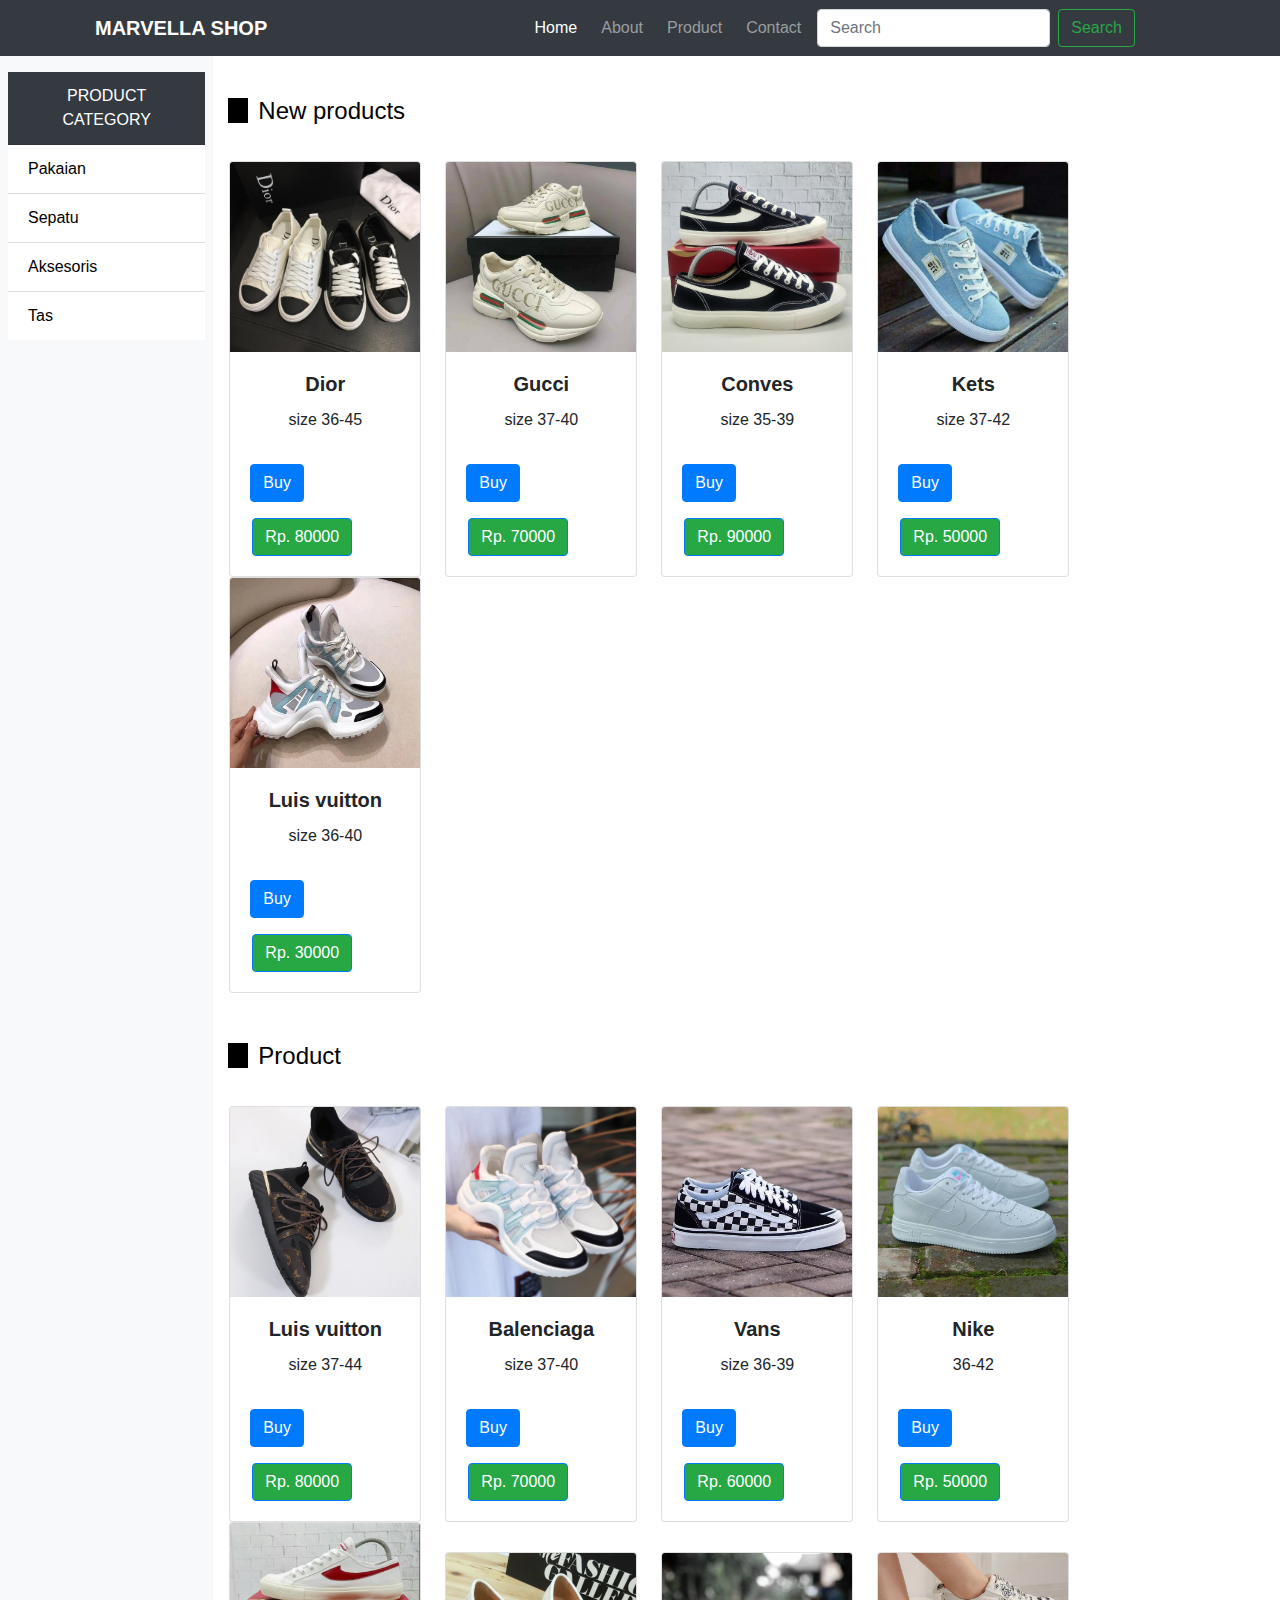
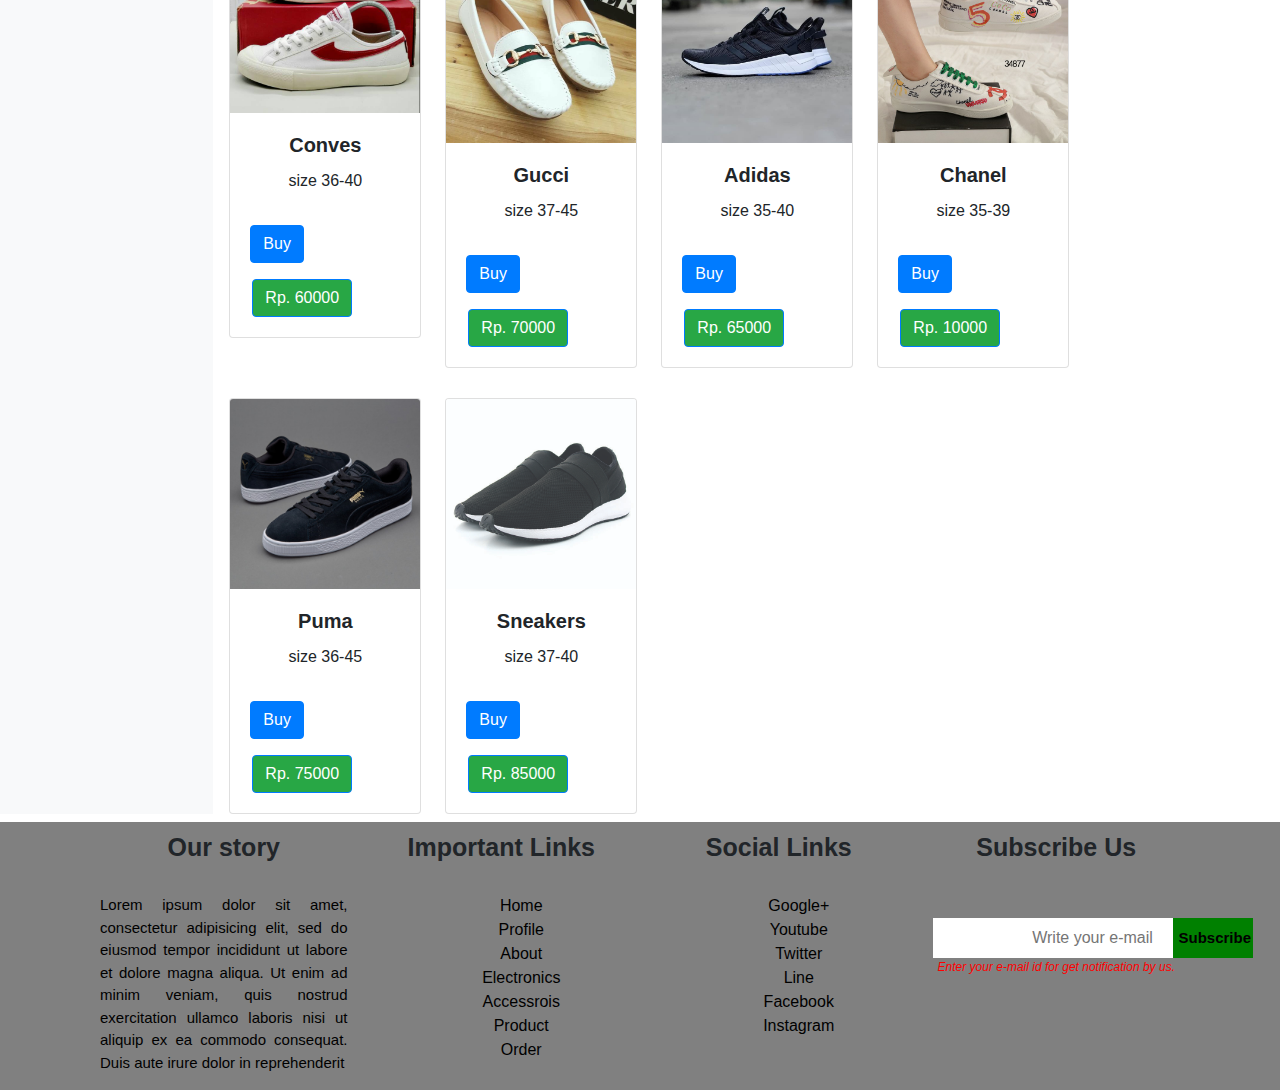
<file: sepatu.html>
<!doctype html>
<html lang="en">
  <head>
    <!-- Required meta tags -->
    <meta charset="utf-8">
    <meta name="viewport" content="width=device-width, initial-scale=1, shrink-to-fit=no">

    <!-- Bootstrap CSS -->
    <link rel="stylesheet" href="https://stackpath.bootstrapcdn.com/bootstrap/4.4.1/css/bootstrap.min.css" integrity="sha384-Vkoo8x4CGsO3+Hhxv8T/Q5PaXtkKtu6ug5TOeNV6gBiFeWPGFN9MuhOf23Q9Ifjh" crossorigin="anonymous">

    <link rel="stylesheet" type="text/css" href="https://use.fontawesome.com/releases/v5.6.3/css/all.css" integrity="sha384-UHRtZLI+pbxtHCWp1t77Bi1L4ZtiqrqD80Kn4Z8NTSRyMA2Fd33n5dQ8lWUE00s/" crossorigin="anonymous">

    <link rel="stylesheet" type="text/css" href="sepatu.css">

    <title>sepatu</title>
  </head>
  <body>
   <nav class="navbar navbar-expand-lg navbar-dark bg-dark fixed-top">
  <div class="container">
  <i class="fas fa-shopping-cart text-white" style="margin-right: 10px; font-size: 28px;"></i>
  <a class="navbar-brand font-weight-bold" href="#">MARVELLA SHOP</a>
  <button class="navbar-toggler" type="button" data-toggle="collapse" data-target="#navbarSupportedContent" aria-controls="navbarSupportedContent" aria-expanded="false" aria-label="Toggle navigation">
    <span class="navbar-toggler-icon"></span>
  </button>

  <div class="collapse navbar-collapse" id="navbarSupportedContent">
    <ul class="navbar-nav ml-auto">
      <li class="nav-item active">
        <a class="nav-link js-scroll-trigger pr-3" href="#">Home <span class="sr-only">(current)</span></a>
      </li>
      <li class="nav-item">
        <a class="nav-link js-scroll-trigger pr-3" href="#">About</a>
      </li>
       <li class="nav-item">
        <a class="nav-link js-scroll-trigger pr-3" href="#">Product</a>
      </li>
       <li class="nav-item">
        <a class="nav-link js-scroll-trigger pr-3" href="#">Contact</a>
      </li>
     
    </ul>
    <form class="form-inline my-2 my-lg-0">
      <input class="form-control mr-sm-2" type="search" placeholder="Search" aria-label="Search">
      <button class="btn btn-outline-success my-2 my-sm-0" type="submit">Search</button>
    </form>
    <i class="fas fa-shopping-cart text-white" style="margin-left: 20px; font-size: 20px;"></i>
   <a href="button user login.html" > <i class="fas fa-user text-white text-weight-bold" style="margin-left: 20px; font-size: 20px;"></i></a>
    <i class="far fa-bell text-white text-weight-bold" style="margin-left:  20px; font-size: 20px;"></i>
  </div>
  </div>
</nav>

<div class="row mt-5 no-gutters">
        <div class="col-md-2 bg-light">
          <ul class="list-group list-group-flush p-2 pt-4">
            <li class="list-group-item bg-dark" style="color: white; text-align: center;">PRODUCT CATEGORY</li>
            <li class="list-group-item"  ><a href="pakaian.html" style=" color: black;">Pakaian</a></li>
            <li class="list-group-item" ><a href="sepatu.html" style=" color: black;">Sepatu</a></li>
            <li class="list-group-item" ><a href="aksesoris.html" style=" color: black;">Aksesoris</a></li>
            <li class="list-group-item" ><a href="#" style=" color: black;">Tas</a></li>
          </ul>
        </div>


 <div class="col-md-10">

<div id="judul">
    <h4>New products</h4>
</div>

              
                <div class="col-ms-2" style="float: left;">
                <div class="card mr-2 ml-3" style="width: 12rem;">
                  <img src="dior2.jpg" class="card-img-top" alt="...">
                  <div class="card-body">
                    <h5 class="card-title text-weight-bold text-center" style="font-weight: bold;">Dior</h5>
                    <p class="card-text text-center ">size 36-45</p>
                    <center>
                    <i class="fas fa-star"></i>
                    <i class="fas fa-star"></i>
                    <i class="fas fa-star"></i>
                    <i class="fas fa-star-half-alt"></i>
                    <i class="far fa-star"></i>
                    </center>
                   <p > <a href="#" class="btn btn-primary mt-3 " style="float: left;" >Buy</a>
                    <a href="#" class="btn btn-primary mt-3 bg-success " style="float: left; margin-left: 2px;">Rp. 80000</a></p>
                  </div>
                </div>
              </div>
             

              <div class="col-ms-2" style="float: left;">
                <div class="card mr-2 ml-3" style="width: 12rem;">
                  <img src="gucci3.jpg" class="card-img-top" alt="...">
                  <div class="card-body">
                    <h5 class="card-title text-weight-bold text-center" style="font-weight: bold;">Gucci</h5>
                    <p class="card-text text-center ">size 37-40</p>
                    <center>
                    <i class="fas fa-star"></i>
                    <i class="fas fa-star"></i>
                    <i class="fas fa-star"></i>
                    <i class="fas fa-star-half-alt"></i>
                    <i class="far fa-star"></i>
                    </center>
                   <p > <a href="#" class="btn btn-primary mt-3 " style="float: left;" >Buy</a>
                    <a href="#" class="btn btn-primary mt-3 bg-success " style="float: left; margin-left: 2px;">Rp. 70000</a></p>
                  </div>
                </div>
              </div>

               <div class="col-ms-2" style="float: left;">
                <div class="card mr-2 ml-3" style="width: 12rem;">
                  <img src="conves3.jpg" class="card-img-top" alt="...">
                  <div class="card-body">
                    <h5 class="card-title text-weight-bold text-center" style="font-weight: bold;">Conves</h5>
                    <p class="card-text text-center ">size 35-39</p>
                    <center>
                    <i class="fas fa-star"></i>
                    <i class="fas fa-star"></i>
                    <i class="fas fa-star"></i>
                    <i class="fas fa-star-half-alt"></i>
                    <i class="far fa-star"></i>
                    </center>
                   <p > <a href="#" class="btn btn-primary mt-3 " style="float: left;" >Buy</a>
                    <a href="#" class="btn btn-primary mt-3 bg-success " style="float: left; margin-left: 2px;">Rp. 90000</a></p>
                  </div>
                </div>
              </div>


               <div class="col-ms-2" style="float: left;">
                <div class="card mr-2 ml-3" style="width: 12rem;">
                  <img src="kets3.jpg" class="card-img-top" alt="...">
                  <div class="card-body">
                    <h5 class="card-title text-weight-bold text-center" style="font-weight: bold;">Kets</h5>
                    <p class="card-text text-center ">size 37-42</p>
                    <center>
                    <i class="fas fa-star"></i>
                    <i class="fas fa-star"></i>
                    <i class="fas fa-star"></i>
                    <i class="fas fa-star-half-alt"></i>
                    <i class="far fa-star"></i>
                    </center>
                   <p > <a href="#" class="btn btn-primary mt-3 " style="float: left;" >Buy</a>
                    <a href="#" class="btn btn-primary mt-3 bg-success " style="float: left; margin-left: 2px;">Rp. 50000</a></p>
                  </div>
                </div>
              </div>

               <div class="col-ms-2" style="float: left;">
                <div class="card mr-2 ml-3" style="width: 12rem;">
                  <img src="sepatulvv.jpg" class="card-img-top" alt="...">
                  <div class="card-body">
                    <h5 class="card-title text-weight-bold text-center" style="font-weight: bold;">Luis vuitton</h5>
                    <p class="card-text text-center ">size 36-40</p>
                    <center>
                    <i class="fas fa-star"></i>
                    <i class="fas fa-star"></i>
                    <i class="fas fa-star"></i>
                    <i class="fas fa-star-half-alt"></i>
                    <i class="far fa-star"></i>
                    </center>
                   <p > <a href="#" class="btn btn-primary mt-3 " style="float: left;" >Buy</a>
                    <a href="#" class="btn btn-primary mt-3 bg-success " style="float: left; margin-left: 2px;">Rp. 30000</a></p>
                  </div>
                </div>
              </div>

<div id="judul">
    <h4>Product</h4>
</div>

     <div class="col-ms-2" style="float: left;">
                <div class="card mr-2 ml-3" style="width: 12rem;">
                  <img src="sepatulv2.jpg" class="card-img-top" alt="...">
                  <div class="card-body">
                    <h5 class="card-title text-weight-bold text-center" style="font-weight: bold;">Luis vuitton</h5>
                    <p class="card-text text-center ">size 37-44</p>
                    <center>
                    <i class="fas fa-star"></i>
                    <i class="fas fa-star"></i>
                    <i class="fas fa-star"></i>
                    <i class="fas fa-star-half-alt"></i>
                    <i class="far fa-star"></i>
                    </center>
                   <p > <a href="#" class="btn btn-primary mt-3 " style="float: left;" >Buy</a>
                    <a href="#" class="btn btn-primary mt-3 bg-success " style="float: left; margin-left: 2px;">Rp. 80000</a></p>
                  </div>
                </div>
              </div>


              <div class="col-ms-2" style="float: left;">
                <div class="card mr-2 ml-3" style="width: 12rem;">
                  <img src="balenciaga1.jpg" class="card-img-top" alt="...">
                  <div class="card-body">
                    <h5 class="card-title text-weight-bold text-center" style="font-weight: bold;">Balenciaga</h5>
                    <p class="card-text text-center ">size 37-40</p>
                    <center>
                    <i class="fas fa-star"></i>
                    <i class="fas fa-star"></i>
                    <i class="fas fa-star"></i>
                    <i class="fas fa-star-half-alt"></i>
                    <i class="far fa-star"></i>
                    </center>
                   <p > <a href="#" class="btn btn-primary mt-3 " style="float: left;" >Buy</a>
                    <a href="#" class="btn btn-primary mt-3 bg-success " style="float: left; margin-left: 2px;">Rp. 70000</a></p>
                  </div>
                </div>
              </div>

              <div class="col-ms-2" style="float: left;">
                <div class="card mr-2 ml-3" style="width: 12rem;">
                  <img src="sepatuvans2.jpg" class="card-img-top" alt="...">
                  <div class="card-body">
                    <h5 class="card-title text-weight-bold text-center" style="font-weight: bold;">Vans</h5>
                    <p class="card-text text-center ">size 36-39</p>
                    <center>
                    <i class="fas fa-star"></i>
                    <i class="fas fa-star"></i>
                    <i class="fas fa-star"></i>
                    <i class="fas fa-star-half-alt"></i>
                    <i class="far fa-star"></i>
                    </center>
                   <p > <a href="#" class="btn btn-primary mt-3 " style="float: left;" >Buy</a>
                    <a href="#" class="btn btn-primary mt-3 bg-success " style="float: left; margin-left: 2px;">Rp. 60000</a></p>
                  </div>
                </div>
              </div>

              <div class="col-ms-2" style="float: left;">
                <div class="card mr-2 ml-3" style="width: 12rem;">
                  <img src="sepatunike1.jpg" class="card-img-top" alt="...">
                  <div class="card-body">
                    <h5 class="card-title text-weight-bold text-center" style="font-weight: bold;">Nike</h5>
                    <p class="card-text text-center ">36-42</p>
                    <center>
                    <i class="fas fa-star"></i>
                    <i class="fas fa-star"></i>
                    <i class="fas fa-star"></i>
                    <i class="fas fa-star-half-alt"></i>
                    <i class="far fa-star"></i>
                    </center>
                   <p > <a href="#" class="btn btn-primary mt-3 " style="float: left;" >Buy</a>
                    <a href="#" class="btn btn-primary mt-3 bg-success " style="float: left; margin-left: 2px;">Rp. 50000</a></p>
                  </div>
                </div>
              </div>

              <div class="col-ms-2" style="float: left;">
                <div class="card mr-2 ml-3" style="width: 12rem;">
                  <img src="sepatuconves.jpg" class="card-img-top" alt="...">
                  <div class="card-body">
                    <h5 class="card-title text-weight-bold text-center" style="font-weight: bold;">Conves</h5>
                    <p class="card-text text-center ">size 36-40</p>
                    <center>
                    <i class="fas fa-star"></i>
                    <i class="fas fa-star"></i>
                    <i class="fas fa-star"></i>
                    <i class="fas fa-star-half-alt"></i>
                    <i class="far fa-star"></i>
                    </center>
                   <p > <a href="#" class="btn btn-primary mt-3 " style="float: left;" >Buy</a>
                    <a href="#" class="btn btn-primary mt-3 bg-success " style="float: left; margin-left: 2px;">Rp. 60000</a></p>
                  </div>
                </div>
              </div>

              <div class="col-ms-2" style="float: left; margin-top: 30px;">
                <div class="card mr-2 ml-3" style="width: 12rem;">
                  <img src="guci1.jpg" class="card-img-top" alt="...">
                  <div class="card-body">
                    <h5 class="card-title text-weight-bold text-center" style="font-weight: bold;">Gucci</h5>
                    <p class="card-text text-center ">size 37-45</p>
                    <center>
                    <i class="fas fa-star"></i>
                    <i class="fas fa-star"></i>
                    <i class="fas fa-star"></i>
                    <i class="fas fa-star-half-alt"></i>
                    <i class="far fa-star"></i>
                    </center>
                   <p > <a href="#" class="btn btn-primary mt-3 " style="float: left;" >Buy</a>
                    <a href="#" class="btn btn-primary mt-3 bg-success " style="float: left; margin-left: 2px;">Rp. 70000</a></p>
                  </div>
                </div>
              </div>
 
              <div class="col-ms-2" style="float: left; margin-top: 30px;">
                <div class="card mr-2 ml-3" style="width: 12rem;">
                  <img src="adidas1.jpg" class="card-img-top" alt="...">
                  <div class="card-body">
                    <h5 class="card-title text-weight-bold text-center" style="font-weight: bold;">Adidas</h5>
                    <p class="card-text text-center ">size 35-40</p>
                    <center>
                    <i class="fas fa-star"></i>
                    <i class="fas fa-star"></i>
                    <i class="fas fa-star"></i>
                    <i class="fas fa-star-half-alt"></i>
                    <i class="far fa-star"></i>
                    </center>
                   <p > <a href="#" class="btn btn-primary mt-3 " style="float: left;" >Buy</a>
                    <a href="#" class="btn btn-primary mt-3 bg-success " style="float: left; margin-left: 2px;">Rp. 65000</a></p>
                  </div>
                </div>
              </div>

              <div class="col-ms-2" style="float: left; margin-top: 30px;">
                <div class="card mr-2 ml-3" style="width: 12rem;">
                  <img src="chanel1.png" class="card-img-top" alt="...">
                  <div class="card-body">
                    <h5 class="card-title text-weight-bold text-center" style="font-weight: bold;">Chanel</h5>
                    <p class="card-text text-center ">size 35-39</p>
                    <center>
                    <i class="fas fa-star"></i>
                    <i class="fas fa-star"></i>
                    <i class="fas fa-star"></i>
                    <i class="fas fa-star-half-alt"></i>
                    <i class="far fa-star"></i>
                    </center>
                   <p > <a href="#" class="btn btn-primary mt-3 " style="float: left;" >Buy</a>
                    <a href="#" class="btn btn-primary mt-3 bg-success " style="float: left; margin-left: 2px;">Rp. 10000</a></p>
                  </div>
                </div>
              </div>

              <div class="col-ms-2" style="float: left; margin-top: 30px;">
                <div class="card mr-2 ml-3" style="width: 12rem;">
                  <img src="puma1.jpg" class="card-img-top" alt="...">
                  <div class="card-body">
                    <h5 class="card-title text-weight-bold text-center" style="font-weight: bold;">Puma</h5>
                    <p class="card-text text-center ">size 36-45</p>
                    <center>
                    <i class="fas fa-star"></i>
                    <i class="fas fa-star"></i>
                    <i class="fas fa-star"></i>
                    <i class="fas fa-star-half-alt"></i>
                    <i class="far fa-star"></i>
                    </center>
                   <p > <a href="#" class="btn btn-primary mt-3 " style="float: left;" >Buy</a>
                    <a href="#" class="btn btn-primary mt-3 bg-success " style="float: left; margin-left: 2px;">Rp. 75000</a></p>
                  </div>
                </div>
              </div>

              <div class="col-ms-2" style="float: left; margin-top: 30px;">
                <div class="card mr-2 ml-3" style="width: 12rem;">
                  <img src="sneakers.jpg" class="card-img-top" alt="...">
                  <div class="card-body">
                    <h5 class="card-title text-weight-bold text-center" style="font-weight: bold;">Sneakers</h5>
                    <p class="card-text text-center ">size 37-40</p>
                    <center>
                    <i class="fas fa-star"></i>
                    <i class="fas fa-star"></i>
                    <i class="fas fa-star"></i>
                    <i class="fas fa-star-half-alt"></i>
                    <i class="far fa-star"></i>
                    </center>
                   <p > <a href="#" class="btn btn-primary mt-3 " style="float: left;" >Buy</a>
                    <a href="#" class="btn btn-primary mt-3 bg-success " style="float: left; margin-left: 2px;">Rp. 85000</a></p>
                  </div>
                </div>
              </div>
      </div>



<div id="footer" style="margin-top: 8px;">
  <div class="container">
    <div class="col-md-3" style="float: left; ">
            <h2 style="font-weight: bold; text-align: center; margin-top: 10px; font-size: 25px;"> Our story</h2>
          </br>
            <p style="text-align: justify; color: black; font-size: 15px;">Lorem ipsum dolor sit amet, consectetur adipisicing elit, sed do eiusmod
            tempor incididunt ut labore et dolore magna aliqua. Ut enim ad minim veniam,
            quis nostrud exercitation ullamco laboris nisi ut aliquip ex ea commodo
            consequat. Duis aute irure dolor in reprehenderit  </p>
    </div>

    <div class="col-md-3 " style="float: left;">
      <center>
        <h2 style="font-weight: bold; text-align: center; margin-top: 10px; font-size: 25px;">Important Links</h2>
      </br>
     <div class="sub_footer_2" >
        <ul>
          <li ><a href="=">Home</a></li>
          <li><a href="=">Profile</a></li>
          <li><a href="=">About</a></li>
          <li><a href="=">Electronics</a></li>
          <li><a href="=">Accessrois</a></li>
          <li><a href="=">Product</a></li>
          <li><a href="=">Order</a></li>
        </ul>
      </div>
      </center>
    </div>


    <div class="col-md-3" style="float: left;">
      <center>
        <h2 style="font-weight: bold; text-align: center; margin-top: 10px; font-size: 25px;">Social Links</h2>
      </br>
        <div class="sub_footer_2" >
        <ul>
          <li><a href="">Google+</a></li>
          <li><a href="">Youtube</a></li>
          <li><a href="">Twitter</a></li>
          <li><a href="">Line</a></li>
          <li><a href="">Facebook</a></li>
          <li><a href="">Instagram</a></li>
        </ul>
      </div>
      </center>
    </div>

     <div class="col-md-3" style="float: left;">
      <center>
        <h2 style="font-weight: bold; text-align: center; margin-top: 10px; font-size: 25px;">Subscribe Us</h2><br><br>
        <input type="text" placeholder="Write your e-mail" class="sub">
        <button class="btn_sub">Subscribe</button>
        <p class="sub_p">Enter your e-mail id for get notification by us.</p>
      </center>
     </div>
   </div>
  </div>




 

    <!-- Optional JavaScript -->
    <!-- jQuery first, then Popper.js, then Bootstrap JS -->
    <script src="https://code.jquery.com/jquery-3.4.1.slim.min.js" integrity="sha384-J6qa4849blE2+poT4WnyKhv5vZF5SrPo0iEjwBvKU7imGFAV0wwj1yYfoRSJoZ+n" crossorigin="anonymous"></script>
    <script src="https://cdn.jsdelivr.net/npm/popper.js@1.16.0/dist/umd/popper.min.js" integrity="sha384-Q6E9RHvbIyZFJoft+2mJbHaEWldlvI9IOYy5n3zV9zzTtmI3UksdQRVvoxMfooAo" crossorigin="anonymous"></script>
    <script src="https://stackpath.bootstrapcdn.com/bootstrap/4.4.1/js/bootstrap.min.js" integrity="sha384-wfSDF2E50Y2D1uUdj0O3uMBJnjuUD4Ih7YwaYd1iqfktj0Uod8GCExl3Og8ifwB6" crossorigin="anonymous"></script>
  </body>
</html>
</file>
<file: style.css>
#judul{
	width: 100%;
	height: auto;
	float: left;
	color: black;
	font-size: 22px;
	padding-top: 50px;
	padding-left: 15px;
	padding-bottom: 30px;
}

#judul h2{
	line-height: 35px;
	border-left: 20px solid black;
	padding-left: 10px;
}


.card span{
	width: 100%;
	height: 35px;
	line-height: 35px;
	background: rgba(0,0,0,0.6);
	color: white;
	display: block;
	bottom: 70px;
	position: absolute;
	text-align: center;
}

.card:hover span{
	color: #1aaa1a;
}


.card-body{
	background:rgba(0,0,0,0.6);
	width: 100%;
	height: 100%;
	top: 0;
	left: 0;
	bottom: 0;
	right: 0;
	position: absolute;
	opacity: 0;
	transition: all .5s ease;
}

.card:hover .card-body{
	
	opacity:1;
	transition: all .5s ease;
}



#footer{
	width: 100%;
	height: auto;
	background: grey;
	float: left;

}


.sub_footer_2 ul li{
	list-style: none;
	text-align: center;
}

.sub_footer_2 ul li a{
	text-decoration: none;
	color: black;
}

.sub_footer_2 ul li a:hover{
	color: white;
	text-decoration: underline;
}



.sub{
	width: 320px;
	border: none;
	height: 40px;
	padding: 15px;
	float: left;
	color: grey;
	text-align: center;
}

.btn_sub{
	width: 80px;
 	height: 40px;
 	border:none;
 	color: black;
 	background: green;
 	margin-left : -80px;
 	font-weight: bold;
 	font-size: 15px;
}

.sub_p{
	color: red;
	font-style: italic;
	font-size: 12px;
}
</file>
<file: pakaian.css>
#judul{
	width: 100%;
	height: auto;
	float: left;
	color: black;
	font-size: 22px;
	padding-top: 50px;
	padding-left: 15px;
	padding-bottom: 30px;
}

#judul h2{
	line-height: 35px;
	border-left: 20px solid black;
	padding-left: 10px;
}


#footer{
	width: 100%;
	height: auto;
	background: grey;
	float: left;

}


.sub_footer_2 ul li{
	list-style: none;
	text-align: center;
}

.sub_footer_2 ul li a{
	text-decoration: none;
	color: black;
}

.sub_footer_2 ul li a:hover{
	color: white;
	text-decoration: underline;
}



.sub{
	width: 320px;
	border: none;
	height: 40px;
	padding: 15px;
	float: left;
	color: grey;
	text-align: center;
}

.btn_sub{
	width: 80px;
 	height: 40px;
 	border:none;
 	color: black;
 	background: green;
 	margin-left : -80px;
 	font-weight: bold;
 	font-size: 15px;
}

.sub_p{
	color: red;
	font-style: italic;
	font-size: 12px;
}
</file>
<file: sepatu.css>
#judul{
	width: 100%;
	height: auto;
	float: left;
	color: black;
	font-size: 22px;
	padding-top: 50px;
	padding-left: 15px;
	padding-bottom: 30px;
}

#judul h4{
	line-height: 25px;
	border-left: 20px solid black;
	padding-left: 10px;
}

#footer{
	width: 100%;
	height: auto;
	background: grey;
	float: left;

}


.sub_footer_2 ul li{
	list-style: none;
	text-align: center;
}

.sub_footer_2 ul li a{
	text-decoration: none;
	color: black;
}

.sub_footer_2 ul li a:hover{
	color: white;
	text-decoration: underline;
}



.sub{
	width: 320px;
	border: none;
	height: 40px;
	padding: 15px;
	float: left;
	color: grey;
	text-align: center;
}

.btn_sub{
	width: 80px;
 	height: 40px;
 	border:none;
 	color: black;
 	background: green;
 	margin-left : -80px;
 	font-weight: bold;
 	font-size: 15px;
}

.sub_p{
	color: red;
	font-style: italic;
	font-size: 12px;
}
</file>
